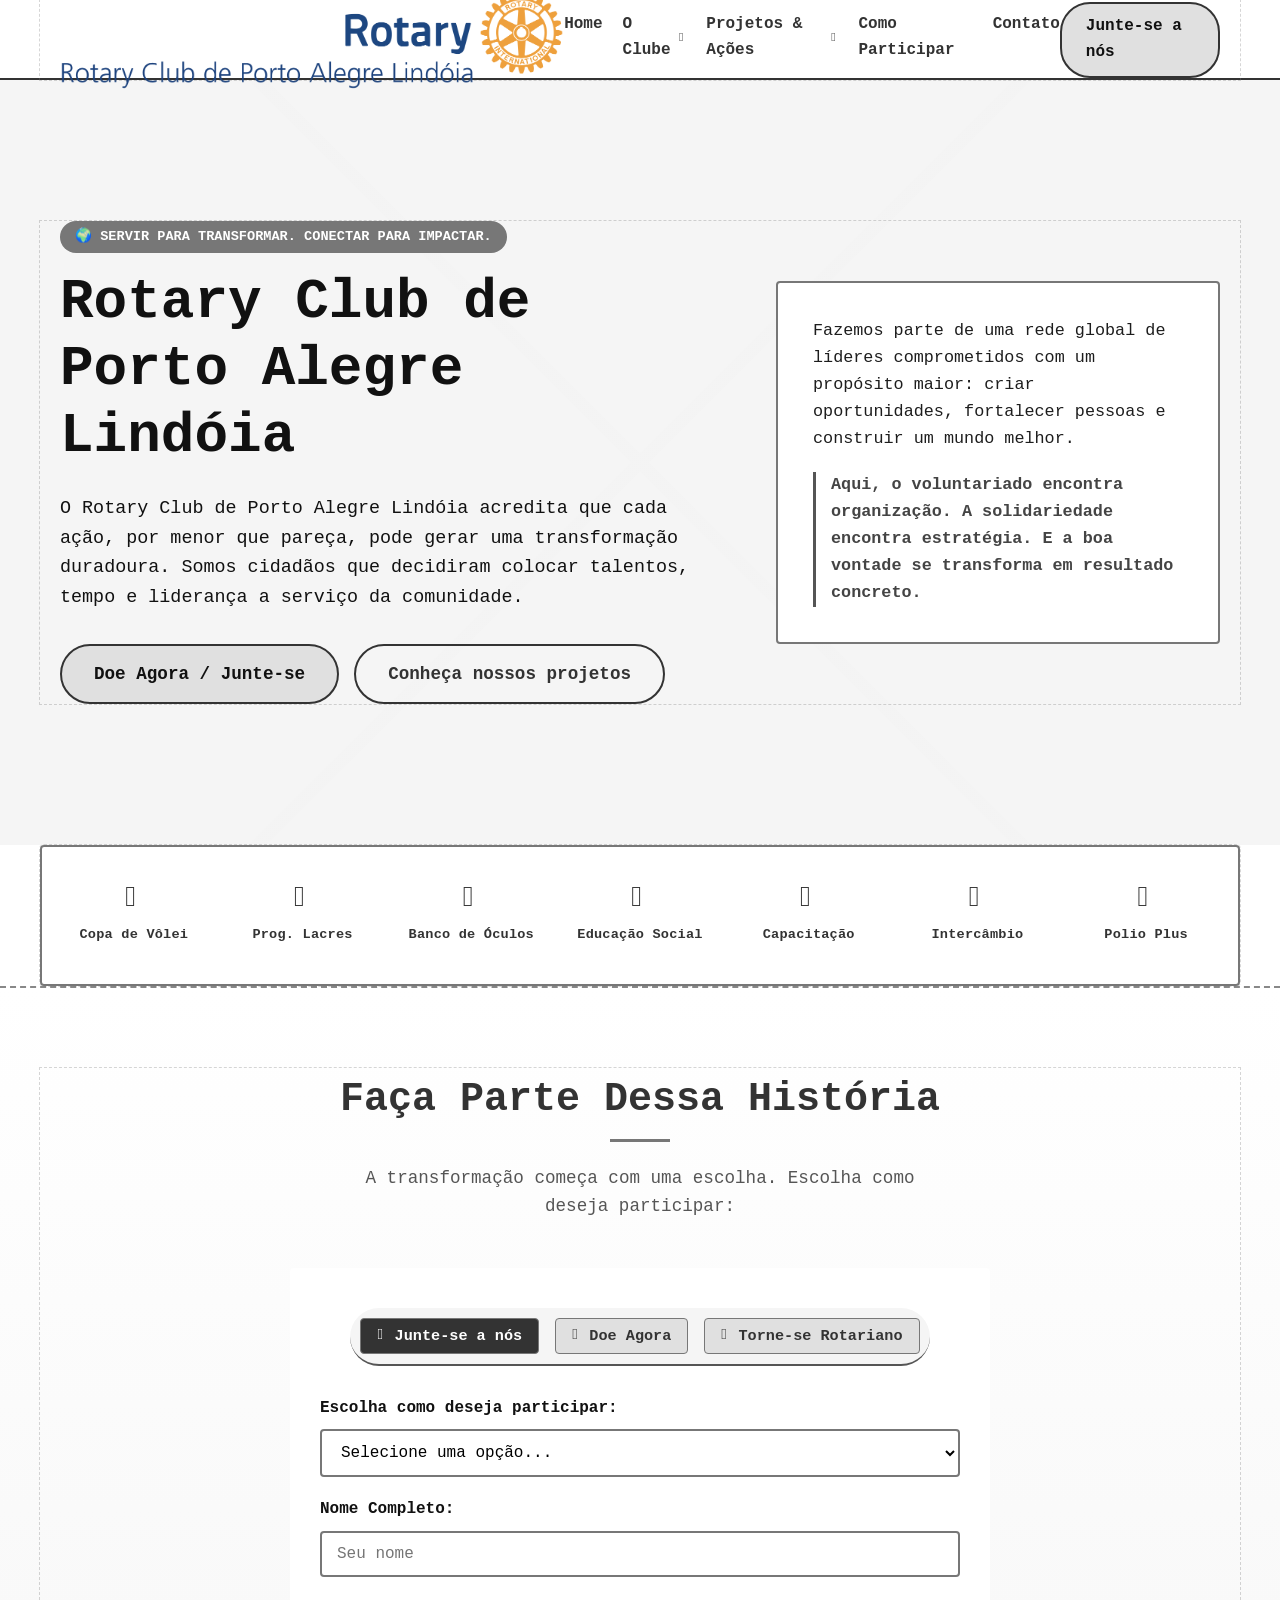
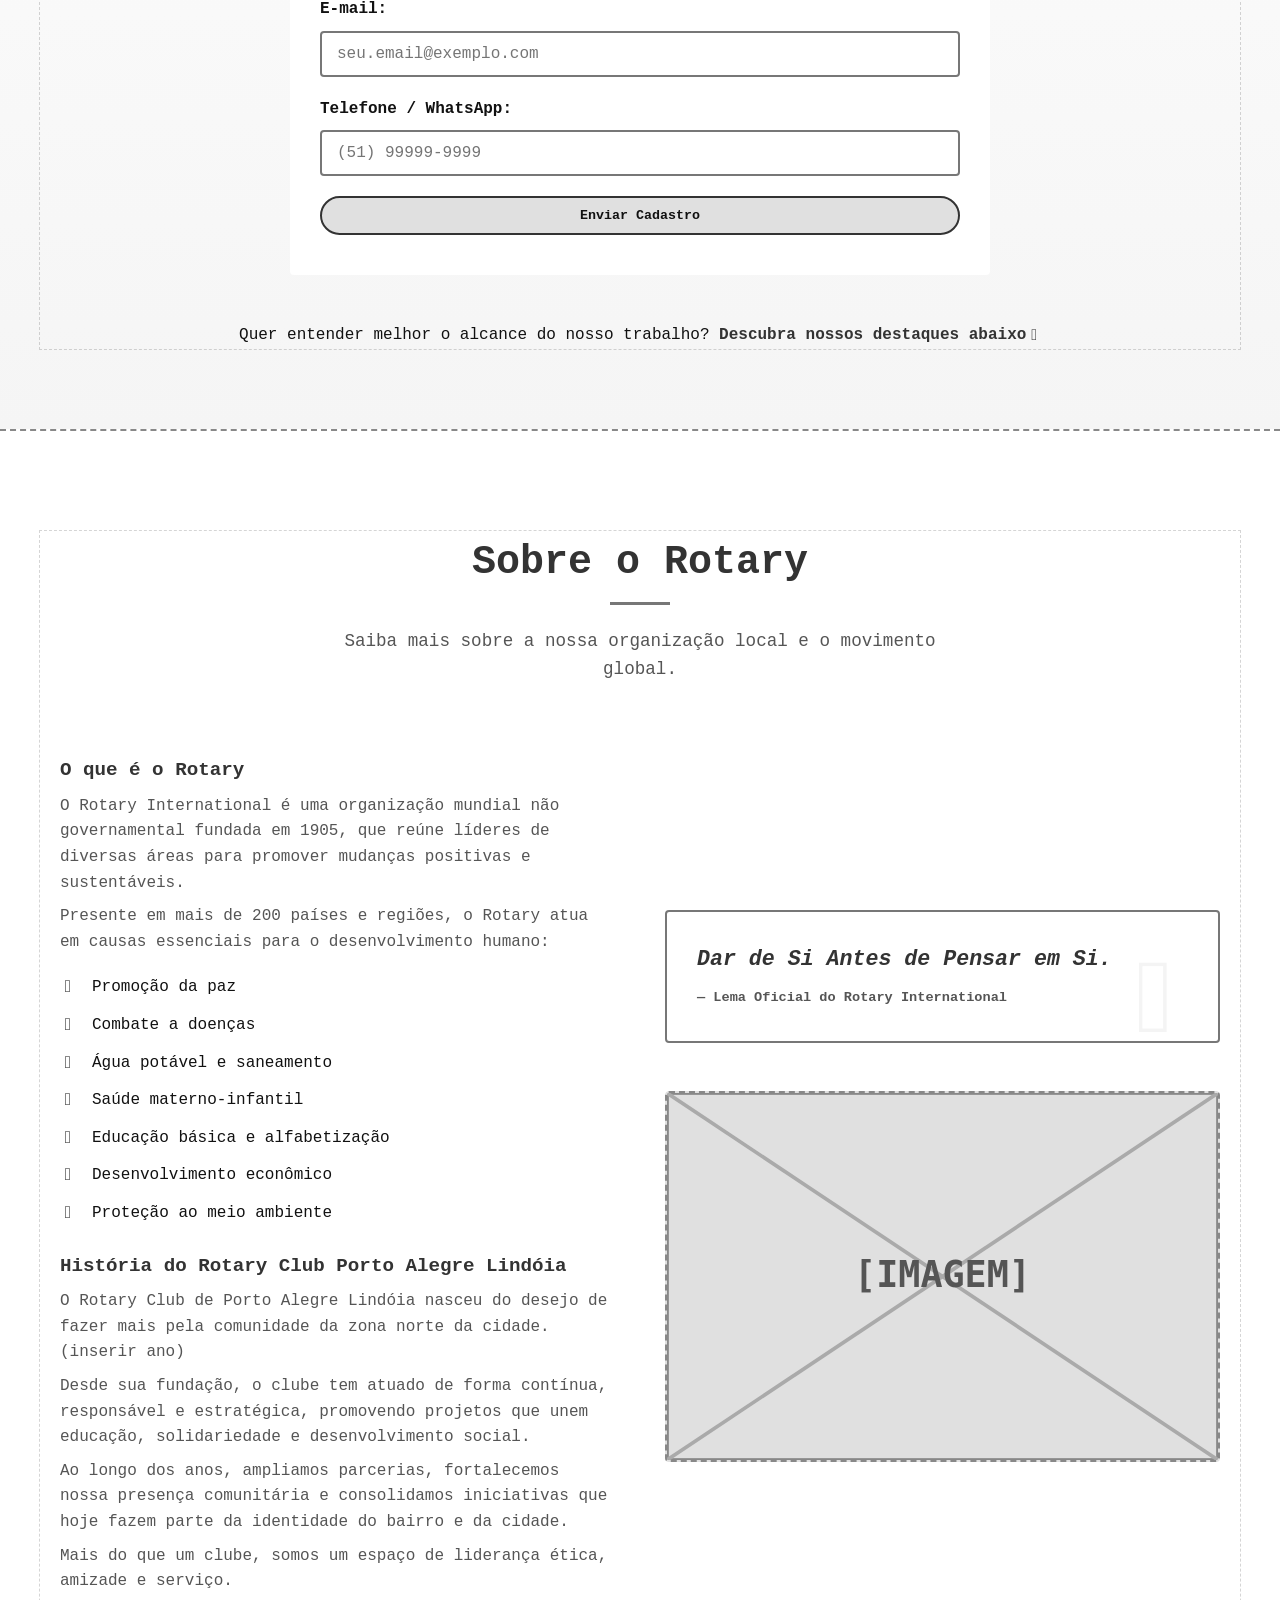
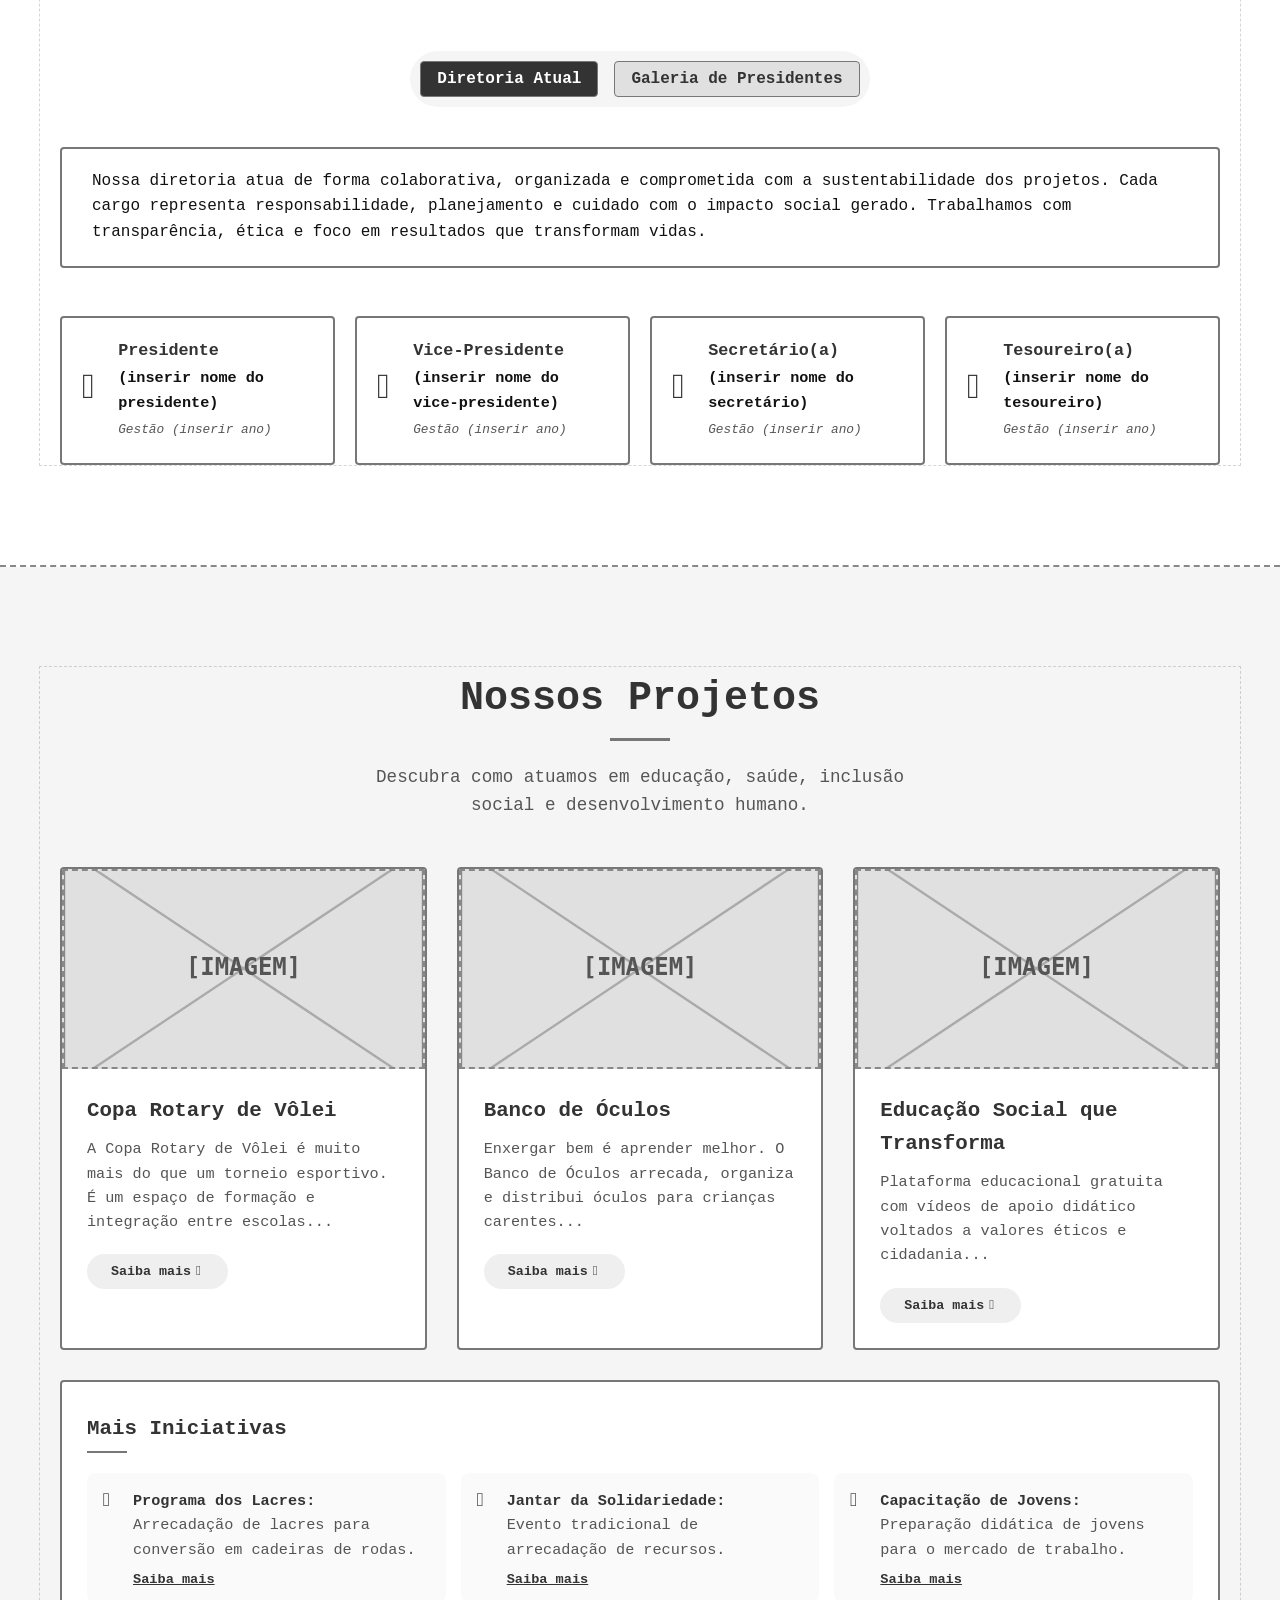
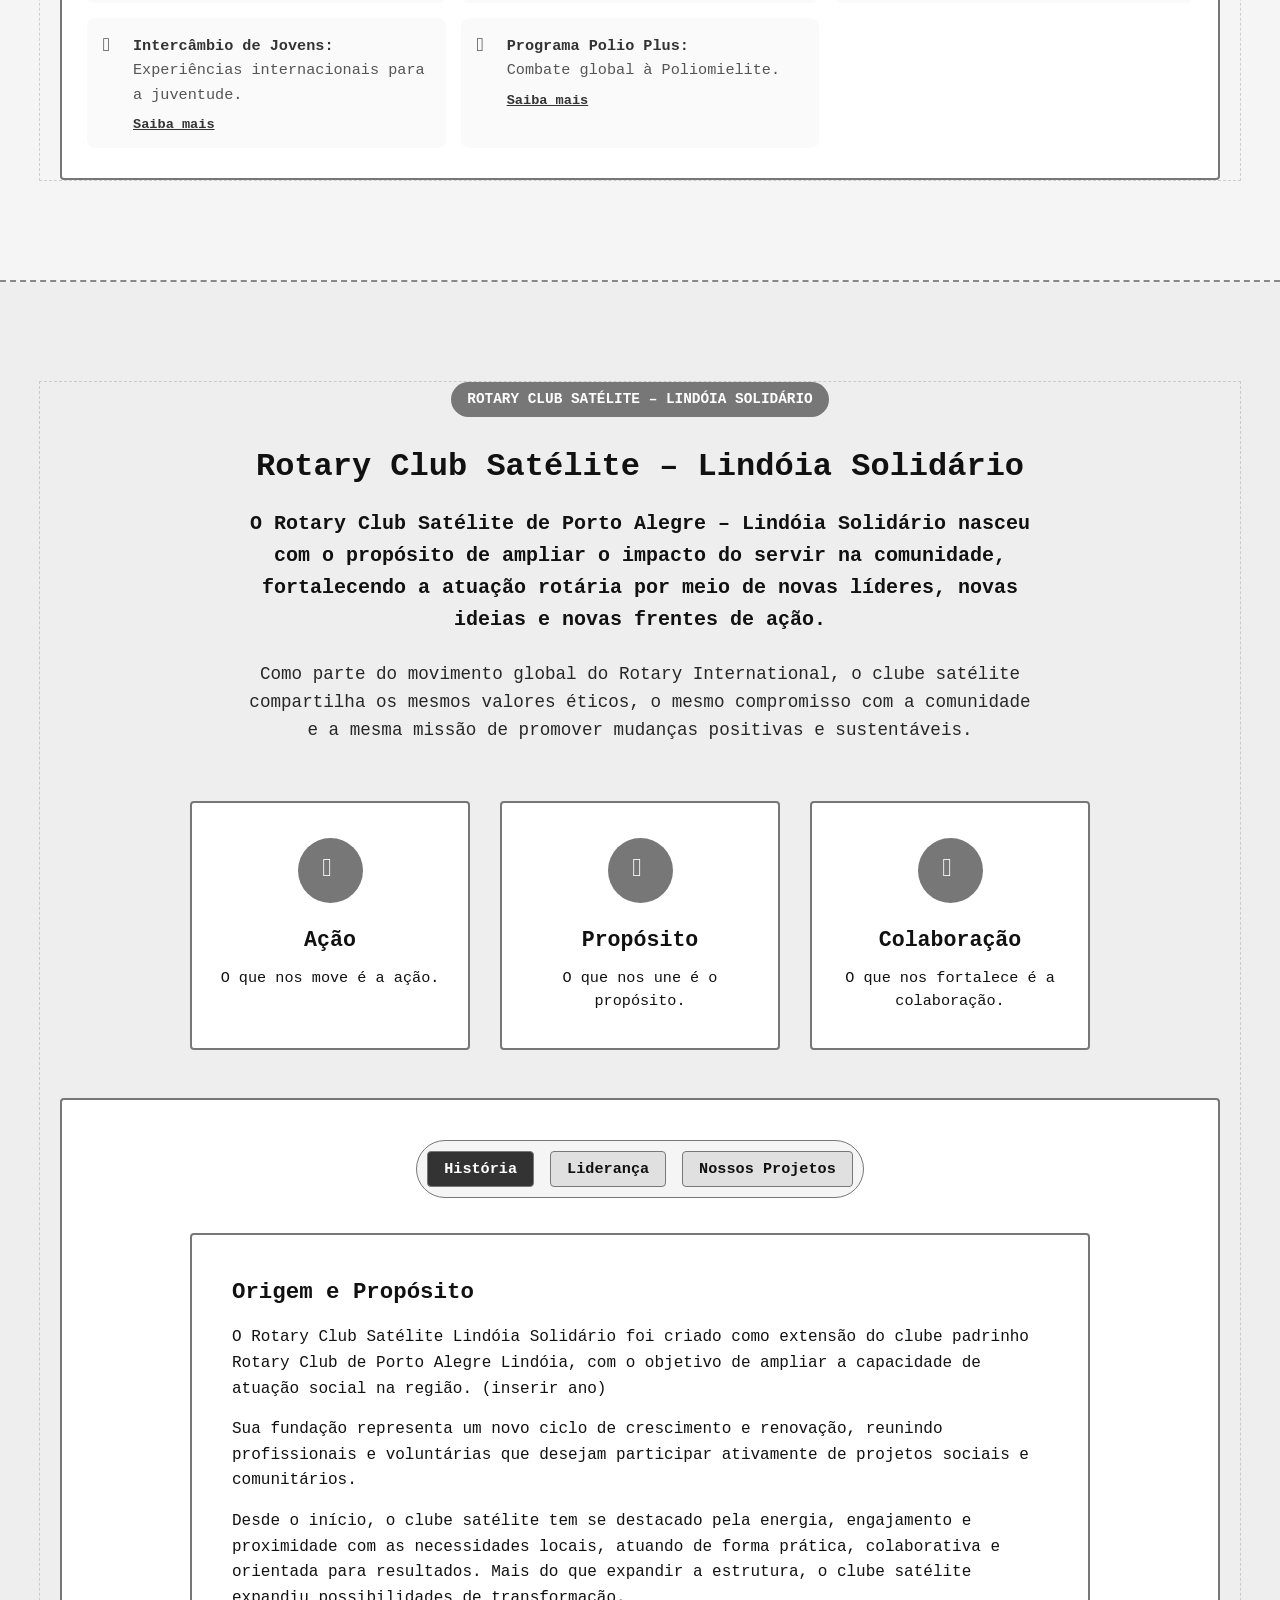
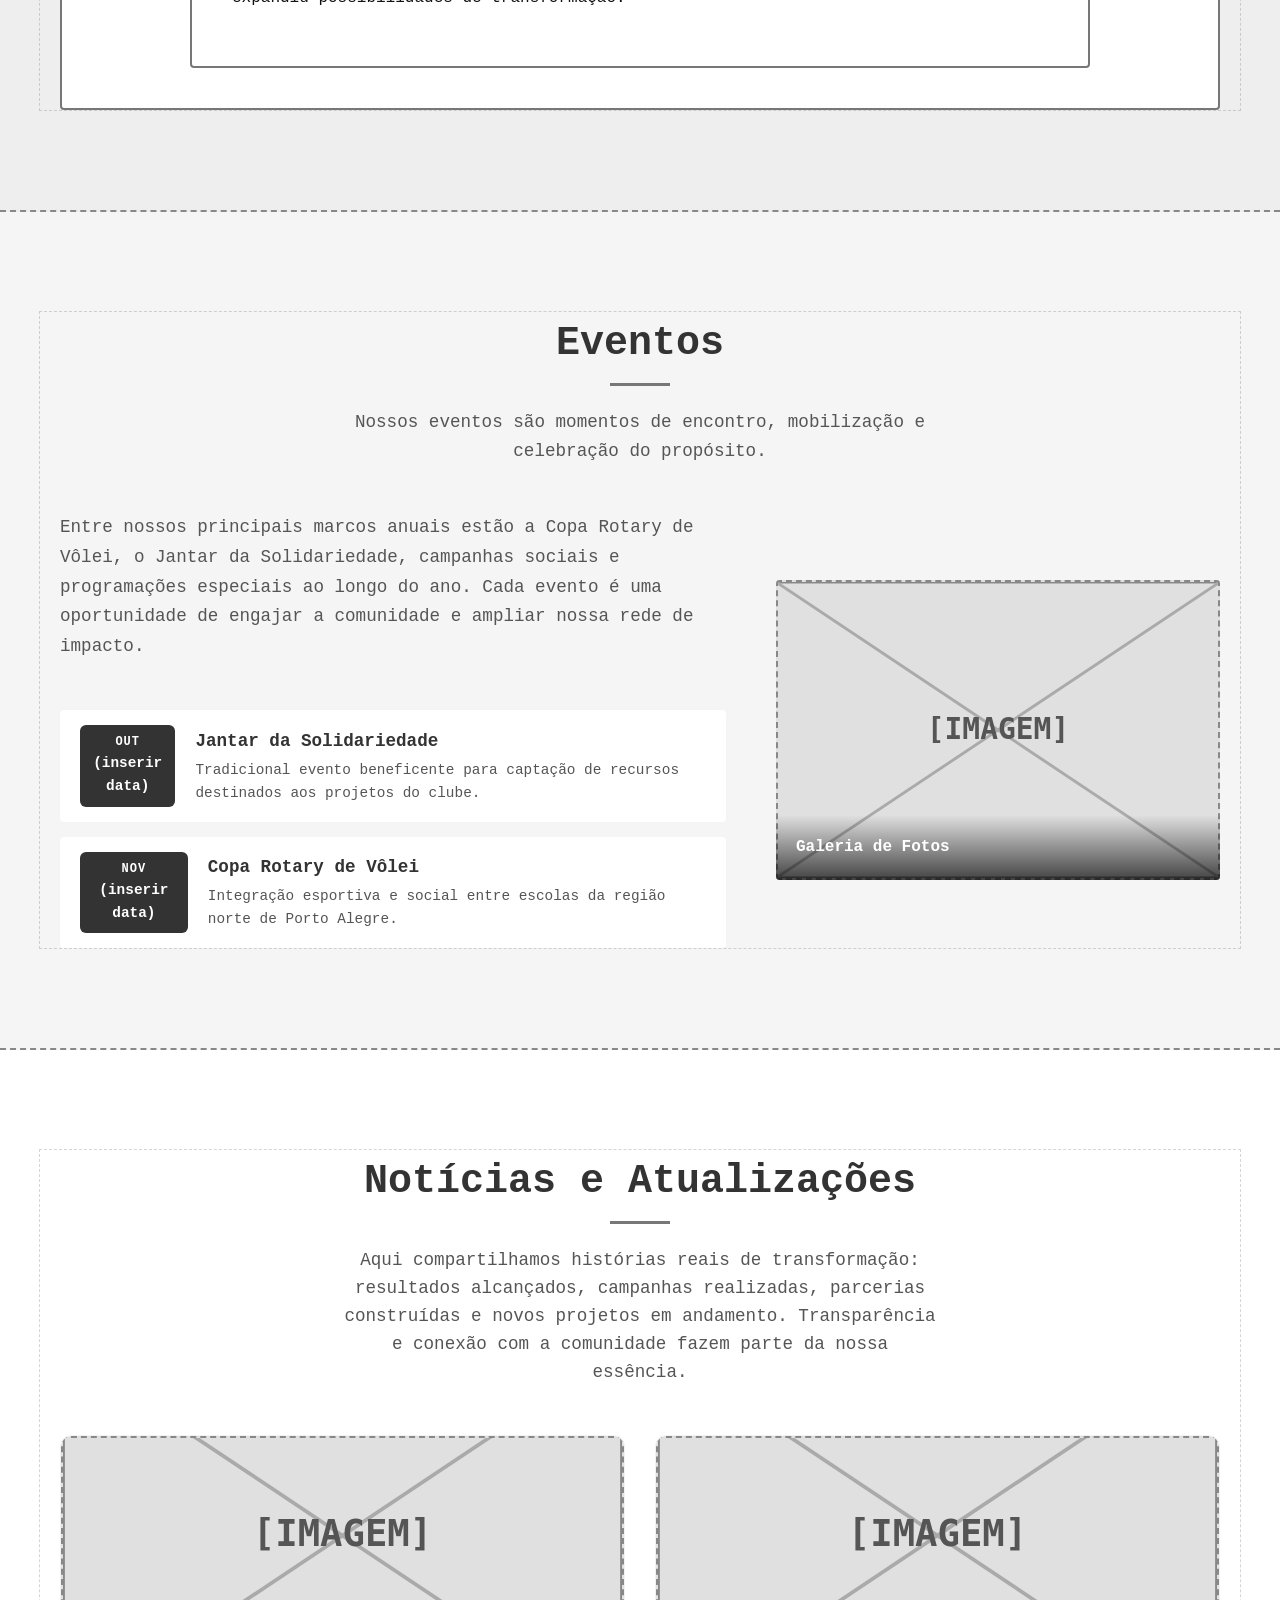
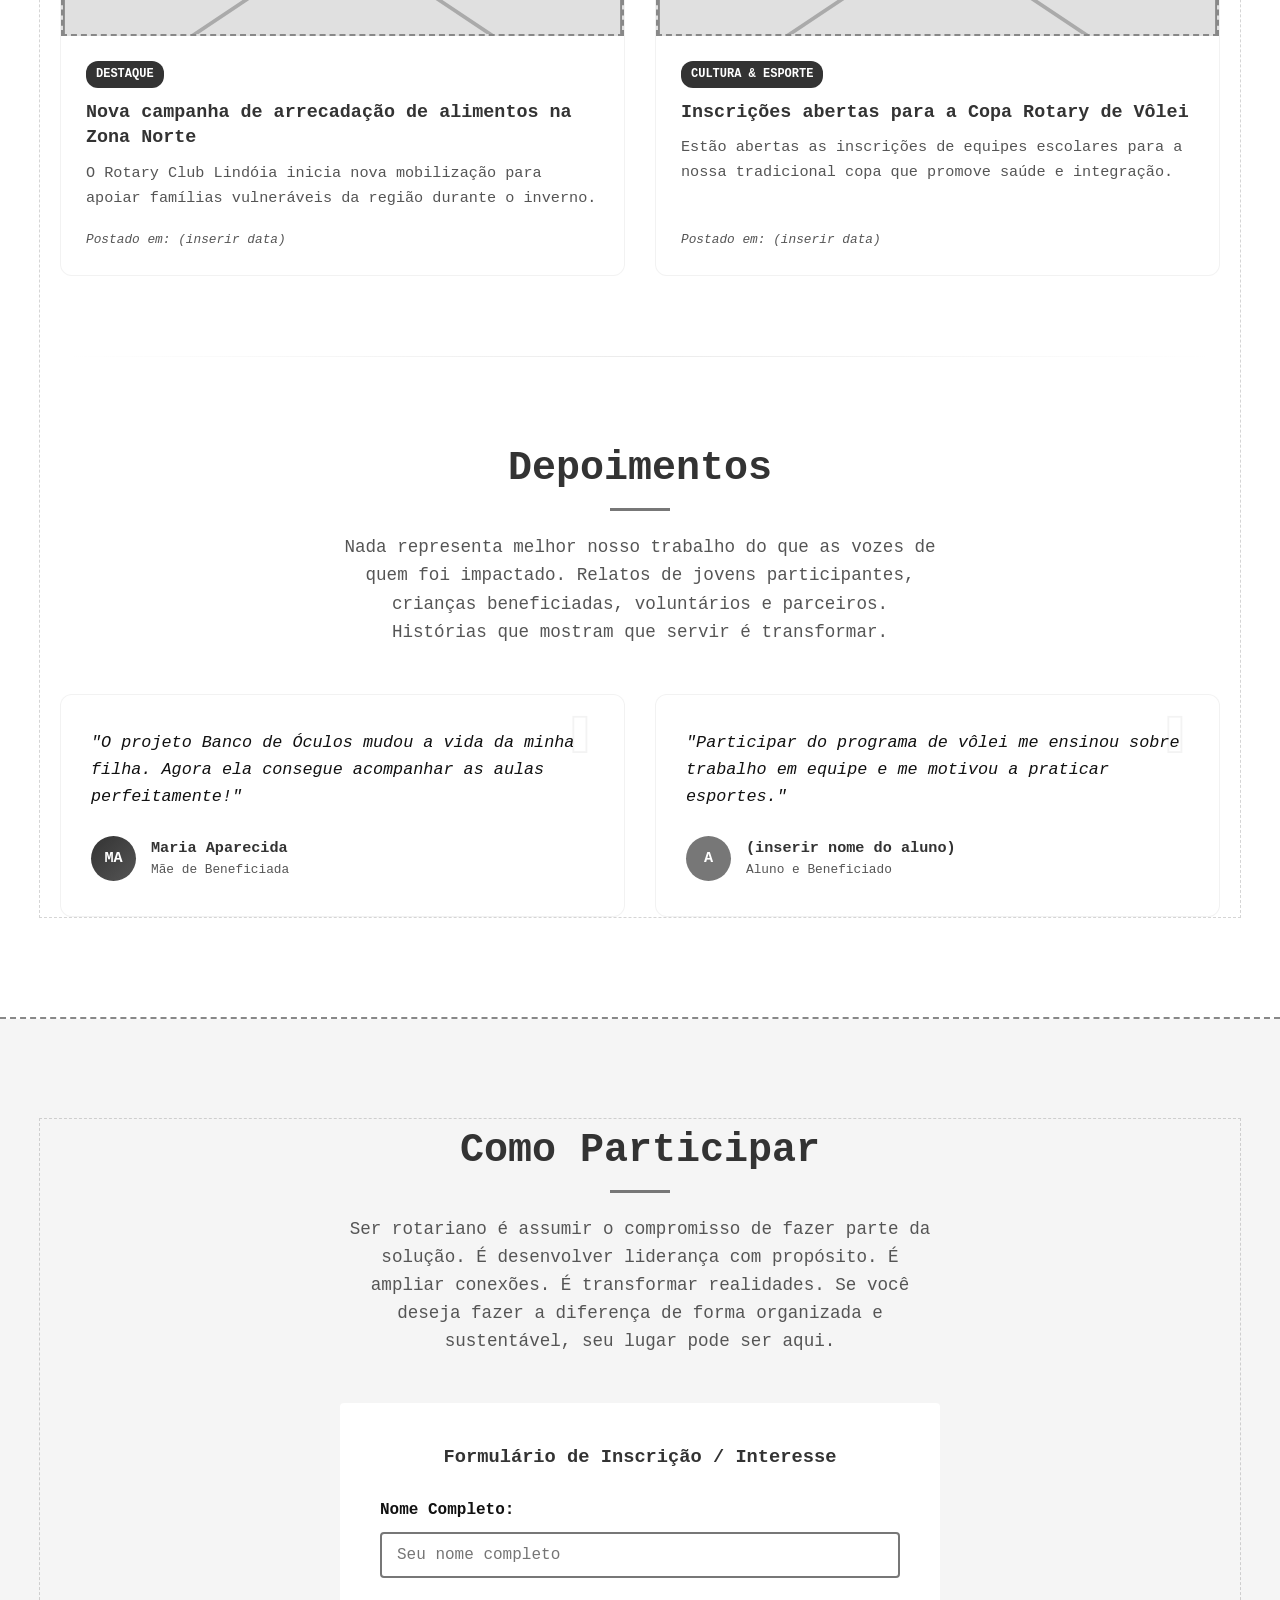
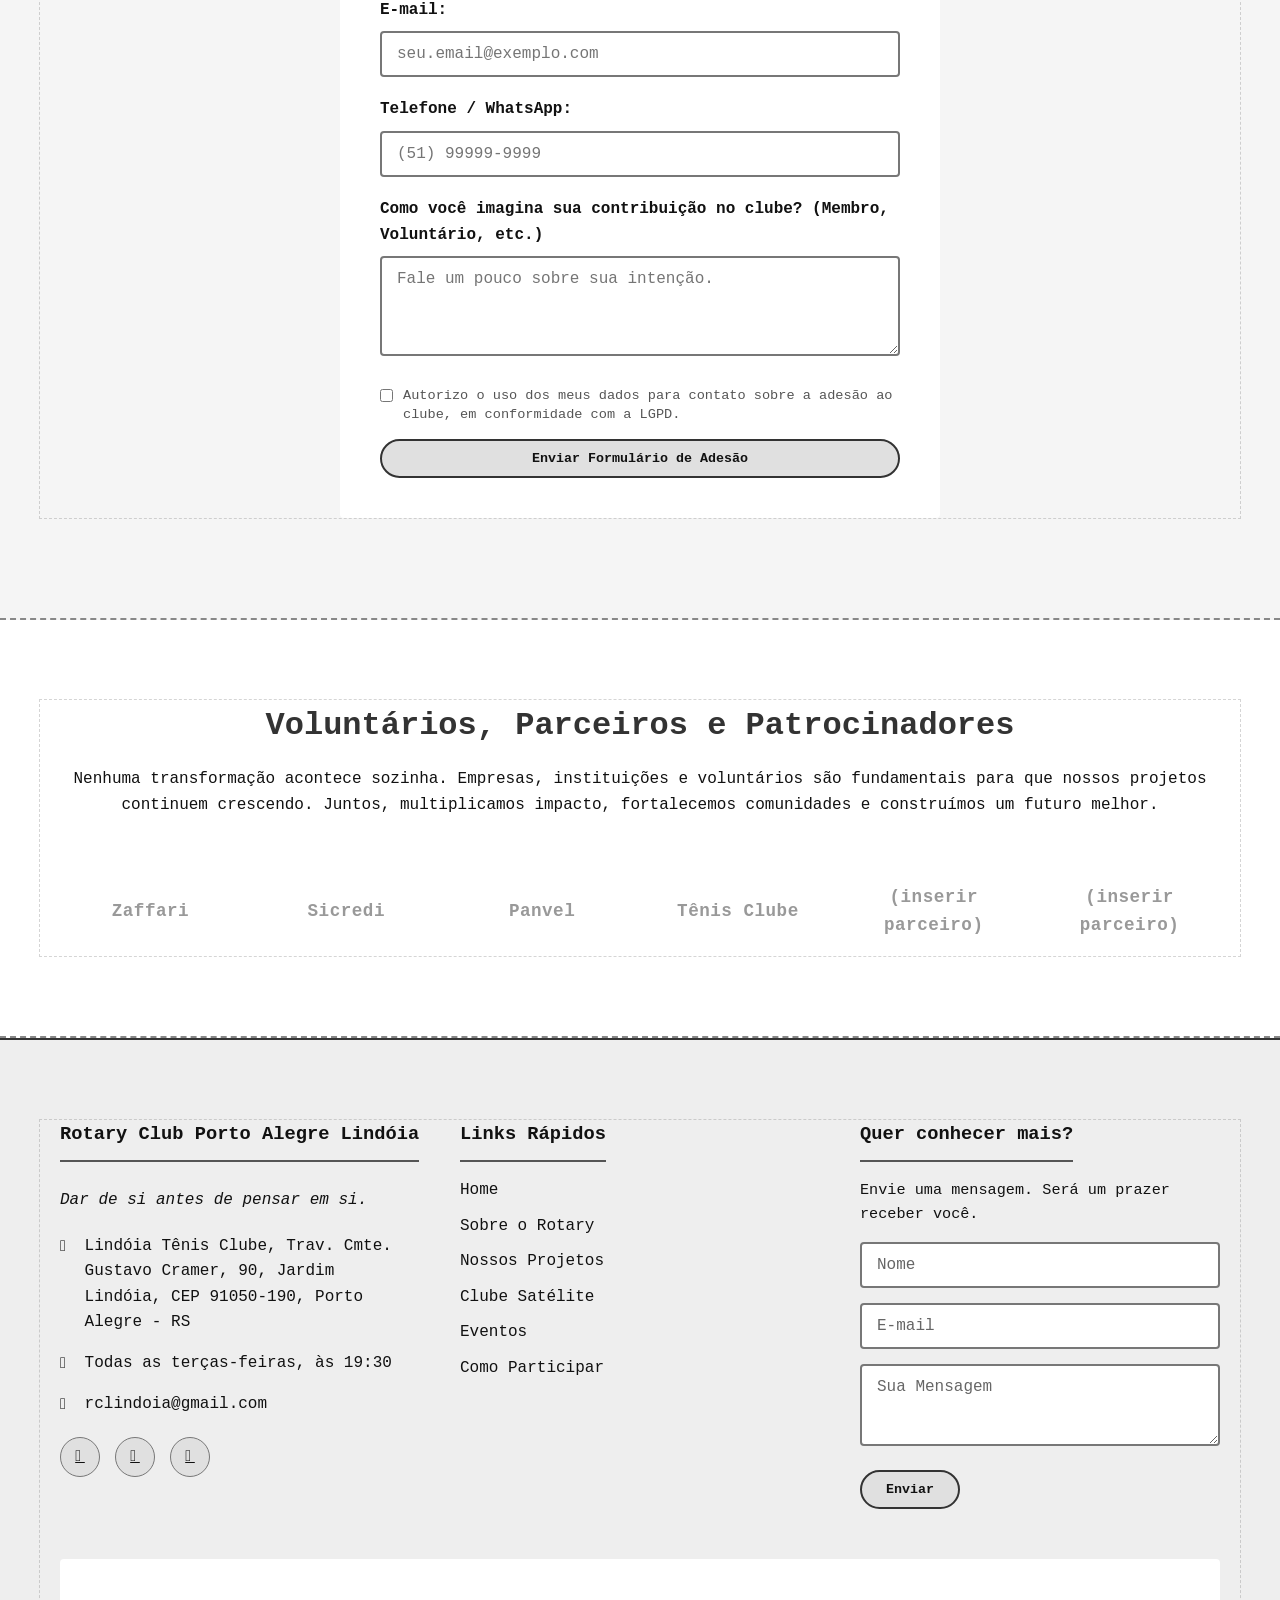
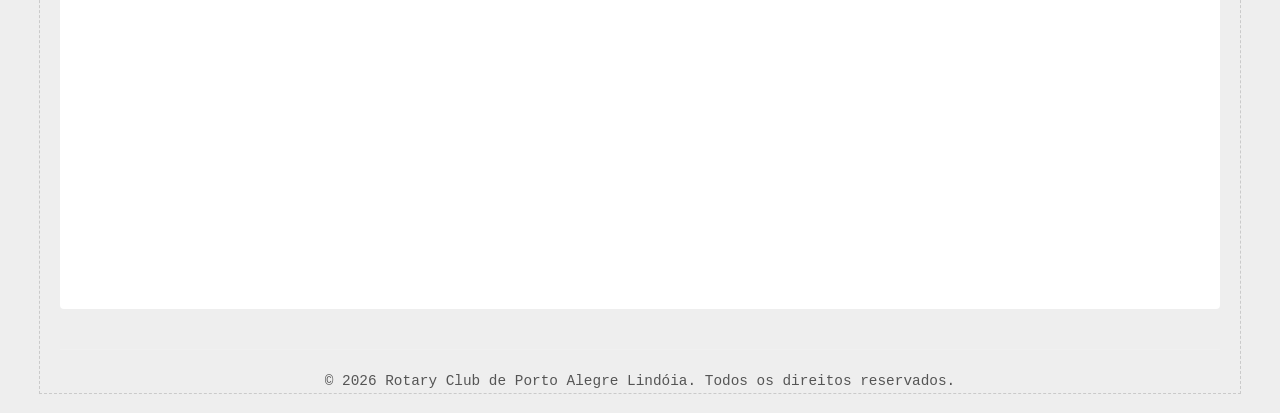
<file: wireframe.html>
<!DOCTYPE html>
<html lang="pt-BR">

<head>
    <meta charset="UTF-8">
    <meta name="viewport" content="width=device-width, initial-scale=1.0">
    <meta name="description"
        content="Site oficial do Rotary Club de Porto Alegre Lindóia. Conheça nossos projetos, história e saiba como se juntar a nós.">
    <title>Rotary Club de Porto Alegre Lindóia</title>
    <!-- Google Fonts -->
    <link rel="preconnect" href="https://fonts.googleapis.com">
    <link rel="preconnect" href="https://fonts.gstatic.com" crossorigin>
    <link href="https://fonts.googleapis.com/css2?family=Inter:wght@300;400;600;700&display=swap" rel="stylesheet">
    <!-- FontAwesome para Ícones -->
    <link rel="stylesheet" href="https://cdnjs.cloudflare.com/ajax/libs/font-awesome/6.4.0/css/all.min.css">
    <!-- Custom CSS -->
    <link rel="stylesheet" href="css/wireframe.css">
</head>

<body>

    <!-- Cabeçalho / Navegação -->
    <header id="header">
        <div class="container header-content">
            <div class="logo">
                <a href="#home">
                    <img src="assets/images/logmarca-rotary-lindoia.png" alt="Rotary Club de Porto Alegre Lindóia"
                        class="logo-img">
                </a>
            </div>
            <nav id="navbar">
                <ul class="nav-links">
                    <li><a href="#home">Home</a></li>
                    <li class="dropdown">
                        <a href="#sobre" class="dropdown-toggle">O Clube <i class="fas fa-chevron-down"></i></a>
                        <ul class="dropdown-menu">
                            <li><a href="#sobre">Sobre o Rotary</a></li>
                            <li><a href="#satelite">Clube Satélite</a></li>
                        </ul>
                    </li>
                    <li class="dropdown">
                        <a href="#projetos" class="dropdown-toggle">Projetos & Ações <i
                                class="fas fa-chevron-down"></i></a>
                        <ul class="dropdown-menu">
                            <li><a href="#projetos">Nossos Projetos</a></li>
                            <li><a href="#eventos">Eventos</a></li>
                        </ul>
                    </li>
                    <li><a href="#como-participar">Como Participar</a></li>
                    <li><a href="#contato">Contato</a></li>
                </ul>
            </nav>
            <div class="cta-header">
                <a href="#faca-parte" class="btn btn-primary">Junte-se a nós</a>
            </div>
            <div class="mobile-menu-toggle">
                <i class="fas fa-bars"></i>
            </div>
        </div>
    </header>

    <!-- HOME -->
    <section id="home" class="hero">
        <div class="hero-slider">
            <div class="slide active"
                style="background-image: linear-gradient(rgba(0,0,0,0.65), rgba(0,0,0,0.65)), url('assets/images/banner.png');">
                <div class="container slide-content">
                    <div class="hero-text-side">
                        <span class="tag">🌍 Servir para Transformar. Conectar para Impactar.</span>
                        <h1>Rotary Club de Porto Alegre Lindóia</h1>
                        <p>O Rotary Club de Porto Alegre Lindóia acredita que cada ação, por menor que pareça, pode
                            gerar
                            uma transformação duradoura. Somos cidadãos que decidiram colocar talentos, tempo e
                            liderança a
                            serviço da comunidade.</p>
                        <div class="hero-actions">
                            <a href="#faca-parte" class="btn btn-primary btn-large">Doe Agora / Junte-se</a>
                            <a href="#projetos" class="btn btn-outline btn-large">Conheça nossos projetos</a>
                        </div>
                    </div>
                    <div class="hero-card-side">
                        <div class="manifesto-card">
                            <p>Fazemos parte de uma rede global de líderes comprometidos com um propósito maior: criar
                                oportunidades, fortalecer pessoas e construir um mundo melhor.</p>
                            <p class="manifesto-highlight">Aqui, o voluntariado encontra organização. A solidariedade
                                encontra estratégia. E a boa vontade se transforma em resultado concreto.</p>
                        </div>
                    </div>
                </div>
            </div>
        </div>

        <!-- Destaques rápidos (Links para Projetos) -->
        <div class="quick-highlights container">
            <div class="highlight-item">
                <i class="fas fa-volleyball"></i>
                <span>Copa de Vôlei</span>
            </div>
            <div class="highlight-item">
                <i class="fas fa-ring"></i>
                <span>Prog. Lacres</span>
            </div>
            <div class="highlight-item">
                <i class="fas fa-glasses"></i>
                <span>Banco de Óculos</span>
            </div>
            <div class="highlight-item">
                <i class="fas fa-book-reader"></i>
                <span>Educação Social</span>
            </div>
            <div class="highlight-item">
                <i class="fas fa-briefcase"></i>
                <span>Capacitação</span>
            </div>
            <div class="highlight-item">
                <i class="fas fa-globe-americas"></i>
                <span>Intercâmbio</span>
            </div>
            <div class="highlight-item">
                <i class="fas fa-syringe"></i>
                <span>Polio Plus</span>
            </div>
        </div>
    </section>

    <!-- FORMULÁRIOS INTERATIVOS (Faça Parte Dessa História) -->
    <section id="faca-parte" class="join-us-section bg-light">
        <div class="container">
            <div class="section-title text-center">
                <h2>Faça Parte Dessa História</h2>
                <p>A transformação começa com uma escolha. Escolha como deseja participar:</p>
            </div>

            <div class="action-tabs-container box-shadow">
                <!-- Abas dos formulários -->
                <div class="action-tab-buttons">
                    <button class="action-tab-btn active" data-target="form-junte-se">
                        <i class="fas fa-hands-helping"></i> Junte-se a nós
                    </button>
                    <button class="action-tab-btn" data-target="form-doacao">
                        <i class="fas fa-donate"></i> Doe Agora
                    </button>
                    <button class="action-tab-btn" data-target="form-rotariano">
                        <i class="fas fa-user-tie"></i> Torne-se Rotariano
                    </button>
                </div>

                <!-- Formulário 1: Junte-se a nós -->
                <div class="action-tab-content active" id="form-junte-se">
                    <form class="dynamic-ajax-form">
                        <input type="hidden" name="form_type" value="junte_se">
                        <div class="form-group">
                            <label for="tipo-interesse">Escolha como deseja participar:</label>
                            <select id="tipo-interesse" name="tipo-interesse" required>
                                <option value="">Selecione uma opção...</option>
                                <option value="voluntario">Ser Voluntário</option>
                                <option value="parceiro">Ser Parceiro</option>
                                <option value="patrocinador">Ser Patrocinador</option>
                            </select>
                        </div>
                        <div class="form-group">
                            <label for="join-name">Nome Completo:</label>
                            <input type="text" id="join-name" name="nome" placeholder="Seu nome" required>
                        </div>
                        <div class="form-group">
                            <label for="join-email">E-mail:</label>
                            <input type="email" id="join-email" name="email" placeholder="seu.email@exemplo.com"
                                required>
                        </div>
                        <div class="form-group">
                            <label for="join-phone">Telefone / WhatsApp:</label>
                            <input type="tel" id="join-phone" name="telefone" placeholder="(51) 99999-9999" required>
                        </div>
                        <div class="form-group val-empresa-group" style="display: none;">
                            <label for="join-company">Nome da Empresa:</label>
                            <input type="text" id="join-company" name="empresa" placeholder="Empresa (Opcional)">
                        </div>
                        <button type="submit" class="btn btn-primary btn-block">Enviar Cadastro</button>
                    </form>
                </div>

                <!-- Formulário 2: Doe Agora -->
                <div class="action-tab-content" id="form-doacao">
                    <p class="tab-intro-text">Sua contribuição fortalece projetos que impactam vidas reais. Escolha onde
                        doar:</p>
                    <form class="dynamic-ajax-form">
                        <input type="hidden" name="form_type" value="doe_agora">
                        <div class="form-group">
                            <label for="projeto-doacao">Projeto destino da doação:</label>
                            <select id="projeto-doacao" name="projeto-doacao" required>
                                <option value="">Selecione um projeto...</option>
                                <option value="lacres">Programa de Lacres</option>
                                <option value="oculos">Banco de Óculos</option>
                                <option value="valores">Valores Monetários</option>
                                <option value="outros">Outras Doações</option>
                            </select>
                        </div>
                        <div class="form-group">
                            <label for="donation-name">Nome Completo / Empresa:</label>
                            <input type="text" id="donation-name" name="nome" placeholder="Seu nome" required>
                        </div>
                        <div class="form-group">
                            <label for="donation-email">E-mail:</label>
                            <input type="email" id="donation-email" name="email" placeholder="seu.email@exemplo.com"
                                required>
                        </div>
                        <div class="form-group">
                            <label for="donation-phone">Telefone / WhatsApp:</label>
                            <input type="tel" id="donation-phone" name="telefone" placeholder="(51) 99999-9999"
                                required>
                        </div>
                        <div class="form-group">
                            <label for="donation-msg">Detalhes da Doação (ex: quantidade de lacres, valor,
                                etc.):</label>
                            <textarea id="donation-msg" name="mensagem"
                                placeholder="Descreva brevemente o que deseja doar ou como prefere fazer a transferência."
                                rows="3" required></textarea>
                        </div>
                        <button type="submit" class="btn btn-primary btn-block">Confirmar Interesse em Doar</button>
                    </form>
                </div>

                <!-- Formulário 3: Torne-se Rotariano -->
                <div class="action-tab-content" id="form-rotariano">
                    <p class="tab-intro-text">👉 Torne-se Rotariano e transforme vidas com propósito. Junte-se a líderes
                        comprometidos com o voluntariado ético.</p>
                    <form class="dynamic-ajax-form">
                        <input type="hidden" name="form_type" value="ser_rotariano">
                        <div class="form-group">
                            <label for="rotary-name">Nome Completo:</label>
                            <input type="text" id="rotary-name" name="nome" placeholder="Seu nome" required>
                        </div>
                        <div class="form-group">
                            <label for="rotary-email">E-mail:</label>
                            <input type="email" id="rotary-email" name="email" placeholder="seu.email@exemplo.com"
                                required>
                        </div>
                        <div class="form-group">
                            <label for="rotary-phone">Telefone / WhatsApp:</label>
                            <input type="tel" id="rotary-phone" name="telefone" placeholder="(51) 99999-9999" required>
                        </div>
                        <div class="form-group">
                            <label for="rotary-occupation">Profissão / Área de Atuação:</label>
                            <input type="text" id="rotary-occupation" name="profissao"
                                placeholder="Ex: Professor, Empresário, Engenheiro..." required>
                        </div>
                        <div class="form-group">
                            <label for="rotary-msg">Por que você deseja se tornar um Rotariano?</label>
                            <textarea id="rotary-msg" name="mensagem"
                                placeholder="Conte-nos um pouco sobre suas motivações." rows="3" required></textarea>
                        </div>
                        <button type="submit" class="btn btn-primary btn-block">Enviar Candidatura de Membro</button>
                    </form>
                </div>
            </div>

            <!-- Link de encaminhamento rápido -->
            <div class="highlights-nav-link text-center mt-5">
                <p>Quer entender melhor o alcance do nosso trabalho? <a href="#projetos" class="btn-text">Descubra
                        nossos destaques abaixo <i class="fas fa-arrow-down"></i></a></p>
            </div>
        </div>
    </section>

    <!-- SOBRE O ROTARY CLUB -->
    <section id="sobre" class="about-section">
        <div class="container">
            <div class="section-title text-center">
                <h2>Sobre o Rotary</h2>
                <p>Saiba mais sobre a nossa organização local e o movimento global.</p>
            </div>

            <div class="about-grid">
                <div class="about-text">
                    <h3>O que é o Rotary</h3>
                    <p>O Rotary International é uma organização mundial não governamental fundada em 1905, que reúne
                        líderes de diversas áreas para promover mudanças positivas e sustentáveis.</p>
                    <p>Presente em mais de 200 países e regiões, o Rotary atua em causas essenciais para o
                        desenvolvimento humano:</p>
                    <ul class="causes-list">
                        <li><i class="fas fa-peace"></i> Promoção da paz</li>
                        <li><i class="fas fa-hand-holding-medical"></i> Combate a doenças</li>
                        <li><i class="fas fa-tint"></i> Água potável e saneamento</li>
                        <li><i class="fas fa-baby"></i> Saúde materno-infantil</li>
                        <li><i class="fas fa-graduation-cap"></i> Educação básica e alfabetização</li>
                        <li><i class="fas fa-chart-line"></i> Desenvolvimento econômico</li>
                        <li><i class="fas fa-leaf"></i> Proteção ao meio ambiente</li>
                    </ul>

                    <h3 class="mt-5">História do Rotary Club Porto Alegre Lindóia</h3>
                    <p>O Rotary Club de Porto Alegre Lindóia nasceu do desejo de fazer mais pela comunidade da zona
                        norte da cidade. (inserir ano)</p>
                    <p>Desde sua fundação, o clube tem atuado de forma contínua, responsável e estratégica, promovendo
                        projetos que unem educação, solidariedade e desenvolvimento social.</p>
                    <p>Ao longo dos anos, ampliamos parcerias, fortalecemos nossa presença comunitária e consolidamos
                        iniciativas que hoje fazem parte da identidade do bairro e da cidade.</p>
                    <p>Mais do que um clube, somos um espaço de liderança ética, amizade e serviço.</p>
                </div>
                <div class="about-image">

                    <div class="lema-box box-shadow mt-5">
                        <i class="fas fa-quote-left lema-icon"></i>
                        <p class="lema-text">Dar de Si Antes de Pensar em Si.</p>
                        <span>— Lema Oficial do Rotary International</span>
                    </div>

                    <div class="about-image-container box-shadow mt-5">
                        <img src="assets/images/marco_rotario.png" alt="Marco Rotário de Porto Alegre Lindóia"
                            class="rounded-image">
                    </div>
                </div>
            </div>

            <!-- Tabs: Galeria de Presidentes e Diretoria Atual -->
            <div class="about-tabs mt-5">
                <div class="tab-buttons">
                    <button class="tab-btn active" data-target="diretoria">Diretoria Atual</button>
                    <button class="tab-btn" data-target="presidentes">Galeria de Presidentes</button>
                </div>

                <div class="tab-content active" id="diretoria">
                    <div class="tab-intro-card box-shadow">
                        <p>Nossa diretoria atua de forma colaborativa, organizada e comprometida com a sustentabilidade
                            dos projetos. Cada cargo representa responsabilidade, planejamento e cuidado com o impacto
                            social gerado. Trabalhamos com transparência, ética e foco em resultados que transformam
                            vidas.</p>
                    </div>
                    <div class="directors-grid mt-5">
                        <div class="director-card box-shadow">
                            <div class="director-avatar">
                                <i class="fas fa-user-tie"></i>
                            </div>
                            <div class="director-info">
                                <h4>Presidente</h4>
                                <p class="director-name">(inserir nome do presidente)</p>
                                <span class="director-period">Gestão (inserir ano)</span>
                            </div>
                        </div>
                        <div class="director-card box-shadow">
                            <div class="director-avatar">
                                <i class="fas fa-user-friends"></i>
                            </div>
                            <div class="director-info">
                                <h4>Vice-Presidente</h4>
                                <p class="director-name">(inserir nome do vice-presidente)</p>
                                <span class="director-period">Gestão (inserir ano)</span>
                            </div>
                        </div>
                        <div class="director-card box-shadow">
                            <div class="director-avatar">
                                <i class="fas fa-pen-nib"></i>
                            </div>
                            <div class="director-info">
                                <h4>Secretário(a)</h4>
                                <p class="director-name">(inserir nome do secretário)</p>
                                <span class="director-period">Gestão (inserir ano)</span>
                            </div>
                        </div>
                        <div class="director-card box-shadow">
                            <div class="director-avatar">
                                <i class="fas fa-coins"></i>
                            </div>
                            <div class="director-info">
                                <h4>Tesoureiro(a)</h4>
                                <p class="director-name">(inserir nome do tesoureiro)</p>
                                <span class="director-period">Gestão (inserir ano)</span>
                            </div>
                        </div>
                    </div>
                </div>

                <div class="tab-content" id="presidentes">
                    <div class="tab-intro-card box-shadow">
                        <p>Cada presidente que conduziu o clube deixou sua marca na construção dessa história. A linha
                            do tempo da nossa liderança representa ciclos de dedicação, crescimento e compromisso com a
                            comunidade. Cada gestão ampliou projetos, fortaleceu parcerias e reafirmou nosso propósito
                            de servir.</p>
                    </div>
                    <div class="timeline mt-5">
                        <div class="timeline-item">
                            <div class="timeline-dot"></div>
                            <div class="timeline-content">
                                <span class="timeline-year">Gestão (inserir ano)</span>
                                <h4>(inserir nome do ex-presidente)</h4>
                                <p class="timeline-meta">Foco de Ação: (inserir realizações / texto opcional)</p>
                            </div>
                        </div>
                        <div class="timeline-item">
                            <div class="timeline-dot"></div>
                            <div class="timeline-content">
                                <span class="timeline-year">Gestão (inserir ano)</span>
                                <h4>(inserir nome do ex-presidente)</h4>
                                <p class="timeline-meta">Foco de Ação: (inserir realizações / texto opcional)</p>
                            </div>
                        </div>
                        <div class="timeline-item">
                            <div class="timeline-dot"></div>
                            <div class="timeline-content">
                                <span class="timeline-year">Gestão (inserir ano)</span>
                                <h4>(inserir nome do ex-presidente)</h4>
                                <p class="timeline-meta">Foco de Ação: (inserir realizações / texto opcional)</p>
                            </div>
                        </div>
                    </div>
                </div>
            </div>
        </div>
    </section>

    <!-- NOSSOS PROJETOS -->
    <section id="projetos" class="projects-section bg-light">
        <div class="container">
            <div class="section-title text-center">
                <h2>Nossos Projetos</h2>
                <p>Descubra como atuamos em educação, saúde, inclusão social e desenvolvimento humano.</p>
            </div>

            <!-- Grid com layout otimizado e visual (3 cards com imagens + 1 lista interativa) -->
            <div class="projects-grid">
                <!-- Projeto 1: Copa de Vôlei -->
                <div class="project-card box-shadow">
                    <div class="project-img-wrapper">
                        <img src="assets/images/volei.png" alt="Copa Rotary de Vôlei">
                    </div>
                    <div class="project-content">
                        <h3>Copa Rotary de Vôlei</h3>
                        <p>A Copa Rotary de Vôlei é muito mais do que um torneio esportivo. É um espaço de formação e
                            integração entre escolas...</p>
                        <button class="btn btn-text open-modal" data-modal="modal-volei">Saiba mais <i
                                class="fas fa-arrow-right"></i></button>
                    </div>
                </div>

                <!-- Projeto 2: Banco de Óculos -->
                <div class="project-card box-shadow">
                    <div class="project-img-wrapper">
                        <img src="assets/images/oculos.png" alt="Banco de Óculos">
                    </div>
                    <div class="project-content">
                        <h3>Banco de Óculos</h3>
                        <p>Enxergar bem é aprender melhor. O Banco de Óculos arrecada, organiza e distribui óculos para
                            crianças carentes...</p>
                        <button class="btn btn-text open-modal" data-modal="modal-oculos">Saiba mais <i
                                class="fas fa-arrow-right"></i></button>
                    </div>
                </div>

                <!-- Projeto 3: Educação Social -->
                <div class="project-card box-shadow">
                    <div class="project-img-wrapper">
                        <img src="assets/images/educacao.png" alt="Educação Social que Transforma">
                    </div>
                    <div class="project-content">
                        <h3>Educação Social que Transforma</h3>
                        <p>Plataforma educacional gratuita com vídeos de apoio didático voltados a valores éticos e
                            cidadania...</p>
                        <button class="btn btn-text open-modal" data-modal="modal-educacao">Saiba mais <i
                                class="fas fa-arrow-right"></i></button>
                    </div>
                </div>

                <!-- Projeto 4 (List Card): Mais Iniciativas -->
                <div class="project-list-card box-shadow">
                    <h3>Mais Iniciativas</h3>
                    <ul class="clean-list">
                        <li>
                            <i class="fas fa-recycle text-primary"></i>
                            <strong>Programa dos Lacres:</strong> Arrecadação de lacres para conversão em cadeiras de
                            rodas.
                            <button class="btn-link-inline open-modal" data-modal="modal-lacres">Saiba mais</button>
                        </li>
                        <li>
                            <i class="fas fa-utensils text-primary"></i>
                            <strong>Jantar da Solidariedade:</strong> Evento tradicional de arrecadação de recursos.
                            <button class="btn-link-inline open-modal" data-modal="modal-jantar">Saiba mais</button>
                        </li>
                        <li>
                            <i class="fas fa-user-graduate text-primary"></i>
                            <strong>Capacitação de Jovens:</strong> Preparação didática de jovens para o mercado de
                            trabalho.
                            <button class="btn-link-inline open-modal" data-modal="modal-capacitacao">Saiba
                                mais</button>
                        </li>
                        <li>
                            <i class="fas fa-globe-americas text-primary"></i>
                            <strong>Intercâmbio de Jovens:</strong> Experiências internacionais para a juventude.
                            <button class="btn-link-inline open-modal" data-modal="modal-intercambio">Saiba
                                mais</button>
                        </li>
                        <li>
                            <i class="fas fa-shield-virus text-primary"></i>
                            <strong>Programa Polio Plus:</strong> Combate global à Poliomielite.
                            <button class="btn-link-inline open-modal" data-modal="modal-polio">Saiba mais</button>
                        </li>
                    </ul>
                </div>
            </div>
        </div>
    </section>

    <!-- NATIVOS HTML5 MODALS DE PROJETOS -->

    <!-- Modal 1: Copa de Vôlei -->
    <dialog class="project-modal" id="modal-volei">
        <div class="modal-box">
            <button class="close-modal-btn"><i class="fas fa-times"></i></button>
            <div class="modal-header">
                <h2>Copa Rotary de Vôlei</h2>
            </div>
            <div class="modal-body">
                <p class="modal-highlight-p">A Copa Rotary de Vôlei é muito mais do que um torneio esportivo. (inserir
                    ano)</p>
                <p>É um espaço de formação. É integração entre escolas. É incentivo à disciplina, ao respeito e ao
                    trabalho em equipe.</p>
                <p>Ao longo das edições, jovens atletas encontram no esporte uma ferramenta de crescimento pessoal e
                    coletivo.</p>
                <p>O impacto vai além da quadra: fortalece autoestima, cria vínculos e estimula sonhos.</p>
                <div class="modal-image-container mt-5">
                    <img src="assets/images/volei.png" alt="Copa Rotary de Vôlei" class="modal-img">
                </div>
            </div>
        </div>
    </dialog>

    <!-- Modal 2: Programa dos Lacres -->
    <dialog class="project-modal" id="modal-lacres">
        <div class="modal-box">
            <button class="close-modal-btn"><i class="fas fa-times"></i></button>
            <div class="modal-header">
                <h2>Programa dos Lacres</h2>
            </div>
            <div class="modal-body">
                <p class="modal-highlight-p">Um gesto simples pode mudar uma vida.</p>
                <p>Desde 2012, o Programa dos Lacres mobiliza a comunidade para arrecadar lacres de alumínio, que são
                    convertidos em cadeiras de rodas para pessoas que precisam.</p>
                <p>Cada lacre representa solidariedade. Cada cadeira entregue representa dignidade. É a prova de que
                    pequenas ações, quando somadas, geram grandes resultados.</p>
                <div class="quantities-alert mt-5">
                    <i class="fas fa-chart-bar"></i>
                    <span><strong>Métricas do Projeto:</strong> (inserir quantitativos)</span>
                </div>
                <div class="modal-image-container mt-5">
                    <img src="assets/images/acoes_comunitarias.png" alt="Programa dos Lacres" class="modal-img">
                </div>
            </div>
        </div>
    </dialog>

    <!-- Modal 3: Banco de Óculos -->
    <dialog class="project-modal" id="modal-oculos">
        <div class="modal-box">
            <button class="close-modal-btn"><i class="fas fa-times"></i></button>
            <div class="modal-header">
                <h2>Banco de Óculos</h2>
            </div>
            <div class="modal-body">
                <p class="modal-highlight-p">Enxergar bem é aprender melhor. (inserir ano)</p>
                <p>O Banco de Óculos arrecada, organiza e distribui óculos gratuitamente para crianças que enfrentam
                    dificuldades visuais.</p>
                <p>Ao devolver a nitidez da visão, devolvemos também oportunidades: melhor desempenho escolar, mais
                    confiança e mais inclusão.</p>
                <div class="quantities-alert mt-5">
                    <i class="fas fa-eye"></i>
                    <span><strong>Métricas de Atendimento:</strong> (inserir quantitativos)</span>
                </div>
                <div class="modal-image-container mt-5">
                    <img src="assets/images/oculos.png" alt="Banco de Óculos" class="modal-img">
                </div>
            </div>
        </div>
    </dialog>

    <!-- Modal 4: Jantar da Solidariedade -->
    <dialog class="project-modal" id="modal-jantar">
        <div class="modal-box">
            <button class="close-modal-btn"><i class="fas fa-times"></i></button>
            <div class="modal-header">
                <h2>Jantar da Solidariedade</h2>
            </div>
            <div class="modal-body">
                <p class="modal-highlight-p">O Jantar da Solidariedade é um dos momentos mais especiais do nosso
                    calendário. (inserir ano)</p>
                <p>Mais do que um evento social, é um encontro de propósito.</p>
                <p>Os recursos arrecadados fortalecem nossos projetos e garantem continuidade às ações sociais que
                    realizamos ao longo do ano.</p>
                <p>É a celebração da união em torno de uma causa maior.</p>
                <div class="modal-image-container mt-5">
                    <img src="assets/images/campanhas_solidarias.png" alt="Jantar da Solidariedade" class="modal-img">
                </div>
            </div>
        </div>
    </dialog>

    <!-- Modal 5: Capacitação de Jovens -->
    <dialog class="project-modal" id="modal-capacitacao">
        <div class="modal-box">
            <button class="close-modal-btn"><i class="fas fa-times"></i></button>
            <div class="modal-header">
                <h2>Capacitação de Jovens para o Mercado de Trabalho</h2>
            </div>
            <div class="modal-body">
                <p class="modal-highlight-p">Investir na juventude é investir no futuro. (inserir ano)</p>
                <p>O programa de capacitação desenvolvido junto a escolas prepara jovens para os desafios do mercado de
                    trabalho e da vida adulta.</p>
                <p>Trabalhamos competências fundamentais como:</p>
                <ul class="modal-list">
                    <li><i class="fas fa-check"></i> Conhecimento de recursos técnicos</li>
                    <li><i class="fas fa-check"></i> Responsabilidade</li>
                    <li><i class="fas fa-check"></i> Comunicação</li>
                    <li><i class="fas fa-check"></i> Ética</li>
                    <li><i class="fas fa-check"></i> Postura profissional</li>
                    <li><i class="fas fa-check"></i> Projeto de vida</li>
                </ul>
                <p class="mt-5">Mais do que qualificação técnica, promovemos formação humana.</p>
                <div class="modal-image-container mt-5">
                    <img src="assets/images/educacao.png" alt="Capacitação de Jovens" class="modal-img">
                </div>
            </div>
        </div>
    </dialog>

    <!-- Modal 6: Educação Social -->
    <dialog class="project-modal" id="modal-educacao">
        <div class="modal-box">
            <button class="close-modal-btn"><i class="fas fa-times"></i></button>
            <div class="modal-header">
                <h2>Educação Social que Transforma</h2>
            </div>
            <div class="modal-body">
                <p class="modal-highlight-p">O projeto Educação Social que Transforma nasceu com uma pergunta simples:
                    Como podemos contribuir para a formação cidadã desde a infância?</p>
                <p>A resposta foi a criação de uma plataforma educacional gratuita, com vídeos acessíveis e didáticos
                    voltados a crianças e alunos do Ensino Fundamental.</p>
                <p>Os conteúdos abordam:</p>
                <ul class="modal-list">
                    <li><i class="fas fa-star"></i> Valores</li>
                    <li><i class="fas fa-star"></i> Convivência</li>
                    <li><i class="fas fa-star"></i> Responsabilidade social</li>
                    <li><i class="fas fa-star"></i> Ética</li>
                    <li><i class="fas fa-star"></i> Atitudes positivas</li>
                </ul>
                <p class="mt-5">O projeto é inclusivo, acessível e replicável, permitindo que escolas públicas e
                    privadas utilizem o material como apoio pedagógico. Acreditamos que educar é transformar realidades.
                </p>

                <div class="text-center mt-5">
                    <a href="#" class="btn btn-primary">Acessar Plataforma Educacional</a>
                </div>
            </div>
        </div>
    </dialog>

    <!-- Modal 7: Intercâmbio -->
    <dialog class="project-modal" id="modal-intercambio">
        <div class="modal-box">
            <button class="close-modal-btn"><i class="fas fa-times"></i></button>
            <div class="modal-header">
                <h2>Intercâmbio de Jovens</h2>
            </div>
            <div class="modal-body">
                <p class="modal-highlight-p">O intercâmbio de jovens é uma experiência que transforma trajetórias.</p>
                <p>Ao viver em outro país, o jovem amplia horizontes, desenvolve liderança e constrói pontes culturais.
                </p>
                <p>O programa fortalece:</p>
                <ul class="modal-list">
                    <li><i class="fas fa-compass"></i> Autonomia</li>
                    <li><i class="fas fa-compass"></i> Responsabilidade</li>
                    <li><i class="fas fa-compass"></i> Empatia</li>
                    <li><i class="fas fa-compass"></i> Visão global</li>
                </ul>
                <p class="mt-5">É uma vivência que impacta não apenas o estudante, mas também as famílias e comunidades
                    envolvidas.</p>
                <div class="modal-image-container mt-5">
                    <img src="assets/images/banner.png" alt="Intercâmbio de Jovens" class="modal-img">
                </div>
            </div>
        </div>
    </dialog>

    <!-- Modal 8: Polio Plus -->
    <dialog class="project-modal" id="modal-polio">
        <div class="modal-box">
            <button class="close-modal-btn"><i class="fas fa-times"></i></button>
            <div class="modal-header">
                <h2>Programa Polio Plus</h2>
            </div>
            <div class="modal-body">
                <p class="modal-highlight-p">O Rotary lidera uma das maiores iniciativas humanitárias da história: a
                    erradicação da poliomielite.</p>
                <p>Por meio do Programa Polio Plus e da campanha global End Polio Now, o Rotary International já
                    contribuiu para reduzir em mais de 99% os casos da doença no mundo.</p>
                <p>Cada campanha de conscientização reforça nosso compromisso com a saúde global. Enquanto houver uma
                    child em risco, continuaremos mobilizados.</p>
                <div class="modal-image-container mt-5">
                    <img src="assets/images/acoes_comunitarias.png" alt="Programa Polio Plus" class="modal-img">
                </div>
            </div>
        </div>
    </dialog>


    <!-- CLUBE SATÉLITE -->
    <section id="satelite" class="satellite-section">
        <div class="container">
            <div class="satellite-content text-center">
                <span class="tag-satelite">Rotary Club Satélite – Lindóia Solidário</span>
                <h2>Rotary Club Satélite – Lindóia Solidário</h2>
                <div class="satelite-intro-wrapper">
                    <p class="lead">O Rotary Club Satélite de Porto Alegre – Lindóia Solidário nasceu com o propósito de
                        ampliar o impacto do servir na comunidade, fortalecendo a atuação rotária por meio de novas
                        líderes, novas ideias e novas frentes de ação.</p>
                    <p class="satelite-intro-text">Como parte do movimento global do Rotary International, o clube
                        satélite compartilha os mesmos valores éticos, o mesmo compromisso com a comunidade e a mesma
                        missão de promover mudanças positivas e sustentáveis.</p>
                </div>

                <div class="satelite-motto-grid mt-5">
                    <div class="motto-card box-shadow">
                        <div class="motto-icon-wrapper">
                            <i class="fas fa-rocket"></i>
                        </div>
                        <h3>Ação</h3>
                        <p>O que nos move é a ação.</p>
                    </div>
                    <div class="motto-card box-shadow">
                        <div class="motto-icon-wrapper">
                            <i class="fas fa-bullseye"></i>
                        </div>
                        <h3>Propósito</h3>
                        <p>O que nos une é o propósito.</p>
                    </div>
                    <div class="motto-card box-shadow">
                        <div class="motto-icon-wrapper">
                            <i class="fas fa-hands-helping"></i>
                        </div>
                        <h3>Colaboração</h3>
                        <p>O que nos fortalece é a colaboração.</p>
                    </div>
                </div>
            </div>

            <!-- Abas internas para detalhamento do Satélite -->
            <div class="satellite-tabs-container mt-5">
                <div class="satelite-tab-buttons">
                    <button class="sat-tab-btn active" data-target="sat-historia">História</button>
                    <button class="sat-tab-btn" data-target="sat-lideranca">Liderança</button>
                    <button class="sat-tab-btn" data-target="sat-projetos">Nossos Projetos</button>
                </div>

                <!-- Aba Satélite 1: História -->
                <div class="sat-tab-content active" id="sat-historia">
                    <div class="sat-info-card">
                        <h3>Origem e Propósito</h3>
                        <p>O Rotary Club Satélite Lindóia Solidário foi criado como extensão do clube padrinho Rotary
                            Club de Porto Alegre Lindóia, com o objetivo de ampliar a capacidade de atuação social na
                            região. (inserir ano)</p>
                        <p>Sua fundação representa um novo ciclo de crescimento e renovação, reunindo profissionais e
                            voluntárias que desejam participar ativamente de projetos sociais e comunitários.</p>
                        <p>Desde o início, o clube satélite tem se destacado pela energia, engajamento e proximidade com
                            as necessidades locais, atuando de forma prática, colaborativa e orientada para resultados.
                            Mais do que expandir a estrutura, o clube satélite expandiu possibilidades de transformação.
                        </p>
                    </div>
                </div>

                <!-- Aba Satélite 2: Liderança -->
                <div class="sat-tab-content" id="sat-lideranca">
                    <div class="sat-info-card">
                        <h3>Galeria de Presidentes</h3>
                        <p>A trajetória do clube satélite é construída por lideranças comprometidas com o serviço e a
                            responsabilidade social. Cada presidente representa um período de dedicação, organização e
                            fortalecimento das ações comunitárias.</p>

                        <div class="sat-timeline mt-4">
                            <div class="sat-timeline-item">
                                <div class="sat-timeline-dot"></div>
                                <div class="sat-timeline-content">
                                    <span class="sat-timeline-year">Gestão (inserir ano)</span>
                                    <h4>(inserir nome da ex-presidente)</h4>
                                </div>
                            </div>
                            <div class="sat-timeline-item">
                                <div class="sat-timeline-dot"></div>
                                <div class="sat-timeline-content">
                                    <span class="sat-timeline-year">Gestão (inserir ano)</span>
                                    <h4>(inserir nome da ex-presidente)</h4>
                                </div>
                            </div>
                        </div>

                        <h3 class="mt-5">Diretoria Atual</h3>
                        <p>A diretoria atual do Rotary Club Satélite Lindóia Solidário é composta por voluntárias
                            comprometidas com a organização, a transparência e a efetividade das ações.</p>

                        <div class="sat-directors-grid mt-4">
                            <div class="sat-director-card box-shadow">
                                <div class="sat-director-avatar"><i class="fas fa-user-tie"></i></div>
                                <div class="sat-director-info">
                                    <h4>Presidente</h4>
                                    <p class="sat-director-name">(inserir nome da presidente)</p>
                                    <span class="sat-director-period">Gestão (inserir ano)</span>
                                </div>
                            </div>
                            <div class="sat-director-card box-shadow">
                                <div class="sat-director-avatar"><i class="fas fa-user-friends"></i></div>
                                <div class="sat-director-info">
                                    <h4>Vice-Presidente</h4>
                                    <p class="sat-director-name">(inserir nome da vice-presidente)</p>
                                    <span class="sat-director-period">Gestão (inserir ano)</span>
                                </div>
                            </div>
                        </div>
                    </div>
                </div>

                <!-- Aba Satélite 3: Projetos -->
                <div class="sat-tab-content" id="sat-projetos">
                    <div class="sat-projects-grid">
                        <!-- Projeto 1 Satélite -->
                        <div class="sat-project-box">
                            <img src="assets/images/acoes_comunitarias.png" alt="Ações Comunitárias"
                                class="sat-project-img">
                            <div class="sat-project-content">
                                <h4>🤝 Ações Comunitárias</h4>
                                <p>Realização de campanhas e atividades que promovem apoio direto a famílias, escolas e
                                    instituições da região. Essas ações incluem mobilização de doações, organização de
                                    mutirões e participação activa em iniciativas sociais.</p>
                            </div>
                        </div>

                        <!-- Projeto 2 Satélite -->
                        <div class="sat-project-box">
                            <img src="assets/images/campanhas_solidarias.png" alt="Campanhas Solidárias"
                                class="sat-project-img">
                            <div class="sat-project-content">
                                <h4>❤️ Campanhas Solidárias</h4>
                                <p>Campanhas sazonais e permanentes voltadas à arrecadação de alimentos, roupas, itens
                                    de higiene e materiais escolares. Cada campanha representa a união de voluntários,
                                    parceiros e comunidade em torno de um objetivo comum: gerar dignidade e cuidado.</p>
                            </div>
                        </div>

                        <!-- Projeto 3 Satélite -->
                        <div class="sat-project-box">
                            <img src="assets/images/apoio_instituicoes.png" alt="Apoio a Instituições Locais"
                                class="sat-project-img">
                            <div class="sat-project-content">
                                <h4>🏫 Apoio a Instituições Locais</h4>
                                <p>O clube satélite mantém relacionamento contínuo com instituições beneficentes e
                                    educacionais, oferecendo suporte por meio de doações direcionadas, parcerias
                                    estratégicas e apoio estrutural a projetos sociais. Acreditamos que fortalecer
                                    instituições locais é fortalecer toda a comunidade.</p>
                            </div>
                        </div>
                    </div>
                </div>
            </div>
        </div>
    </section>

    <!-- EVENTOS -->
    <section id="eventos" class="events-section bg-light">
        <div class="container">
            <div class="section-title text-center">
                <h2>Eventos</h2>
                <p>Nossos eventos são momentos de encontro, mobilização e celebração do propósito.</p>
            </div>

            <div class="events-content-grid">
                <div class="events-info">
                    <p class="lead-text">Entre nossos principais marcos anuais estão a Copa Rotary de Vôlei, o Jantar da
                        Solidariedade, campanhas sociais e programações especiais ao longo do ano. Cada evento é uma
                        oportunidade de engajar a comunidade e ampliar nossa rede de impacto.</p>

                    <div class="events-agenda mt-5">
                        <div class="agenda-item box-shadow">
                            <div class="agenda-date">
                                <span class="agenda-month">Out</span>
                                <span class="agenda-day">(inserir data)</span>
                            </div>
                            <div class="agenda-details">
                                <h4>Jantar da Solidariedade</h4>
                                <p>Tradicional evento beneficente para captação de recursos destinados aos projetos do
                                    clube.</p>
                            </div>
                        </div>
                        <div class="agenda-item box-shadow">
                            <div class="agenda-date">
                                <span class="agenda-month">Nov</span>
                                <span class="agenda-day">(inserir data)</span>
                            </div>
                            <div class="agenda-details">
                                <h4>Copa Rotary de Vôlei</h4>
                                <p>Integração esportiva e social entre escolas da região norte de Porto Alegre.</p>
                            </div>
                        </div>
                    </div>
                </div>

                <div class="events-gallery">
                    <div class="events-gallery-wrapper box-shadow">
                        <img src="assets/images/volei.png" alt="Eventos Rotary" class="events-gallery-img">
                        <div class="gallery-overlay">
                            <span>Galeria de Fotos</span>
                        </div>
                    </div>
                </div>
            </div>
        </div>
    </section>

    <!-- NOTÍCIAS E DEPOIMENTOS -->
    <section id="noticias-depoimentos" class="news-testimonials-section">
        <div class="container">
            <!-- Notícias -->
            <div class="news-section-wrapper">
                <div class="section-title text-center">
                    <h2>Notícias e Atualizações</h2>
                    <p>Aqui compartilhamos histórias reais de transformação: resultados alcançados, campanhas
                        realizadas, parcerias construídas e novos projetos em andamento. Transparência e conexão com a
                        comunidade fazem parte da nossa essência.</p>
                </div>

                <div class="news-grid mt-5">
                    <div class="news-card box-shadow">
                        <div class="news-card-img-wrapper">
                            <img src="assets/images/campanhas_solidarias.png" alt="Arrecadação de Alimentos">
                        </div>
                        <div class="news-card-content">
                            <span class="news-tag">Destaque</span>
                            <h4>Nova campanha de arrecadação de alimentos na Zona Norte</h4>
                            <p>O Rotary Club Lindóia inicia nova mobilização para apoiar famílias vulneráveis da região
                                durante o inverno.</p>
                            <span class="news-date">Postado em: (inserir data)</span>
                        </div>
                    </div>

                    <div class="news-card box-shadow">
                        <div class="news-card-img-wrapper">
                            <img src="assets/images/volei.png" alt="Copa Rotary de Vôlei">
                        </div>
                        <div class="news-card-content">
                            <span class="news-tag">Cultura & Esporte</span>
                            <h4>Inscrições abertas para a Copa Rotary de Vôlei</h4>
                            <p>Estão abertas as inscrições de equipes escolares para a nossa tradicional copa que
                                promove saúde e integração.</p>
                            <span class="news-date">Postado em: (inserir data)</span>
                        </div>
                    </div>
                </div>
            </div>

            <!-- Divisor sutil -->
            <div class="section-divider mt-5"></div>

            <!-- Depoimentos -->
            <div class="testimonials-section-wrapper mt-5">
                <div class="section-title text-center">
                    <h2>Depoimentos</h2>
                    <p>Nada representa melhor nosso trabalho do que as vozes de quem foi impactado. Relatos de jovens
                        participantes, crianças beneficiadas, voluntários e parceiros. Histórias que mostram que servir
                        é transformar.</p>
                </div>

                <div class="testimonials-grid mt-5">
                    <div class="testimonial-card box-shadow">
                        <i class="fas fa-quote-right testimonial-quote-icon"></i>
                        <p class="testimonial-text">"O projeto Banco de Óculos mudou a vida da minha filha. Agora ela
                            consegue acompanhar as aulas perfeitamente!"</p>
                        <div class="testimonial-author">
                            <div class="author-avatar">MA</div>
                            <div class="author-meta">
                                <strong>Maria Aparecida</strong>
                                <span>Mãe de Beneficiada</span>
                            </div>
                        </div>
                    </div>

                    <div class="testimonial-card box-shadow">
                        <i class="fas fa-quote-right testimonial-quote-icon"></i>
                        <p class="testimonial-text">"Participar do programa de vôlei me ensinou sobre trabalho em equipe
                            e me motivou a praticar esportes."</p>
                        <div class="testimonial-author">
                            <div class="author-avatar gold">A</div>
                            <div class="author-meta">
                                <strong>(inserir nome do aluno)</strong>
                                <span>Aluno e Beneficiado</span>
                            </div>
                        </div>
                    </div>
                </div>
            </div>
        </div>
    </section>

    <!-- COMO PARTICIPAR -->
    <section id="como-participar" class="how-to-participate-section bg-light">
        <div class="container">
            <div class="section-title text-center">
                <h2>Como Participar</h2>
                <p>Ser rotariano é assumir o compromisso de fazer parte da solução. É desenvolver liderança com
                    propósito. É ampliar conexões. É transformar realidades. Se você deseja fazer a diferença de forma
                    organizada e sustentável, seu lugar pode ser aqui.</p>
            </div>

            <div class="form-container box-shadow mt-5">
                <form class="dynamic-ajax-form">
                    <input type="hidden" name="form_type" value="como_participar">
                    <h3 class="form-title text-center">Formulário de Inscrição / Interesse</h3>
                    <div class="form-group">
                        <label for="part-name">Nome Completo:</label>
                        <input type="text" id="part-name" name="nome" placeholder="Seu nome completo" required>
                    </div>
                    <div class="form-group">
                        <label for="part-email">E-mail:</label>
                        <input type="email" id="part-email" name="email" placeholder="seu.email@exemplo.com" required>
                    </div>
                    <div class="form-group">
                        <label for="part-phone">Telefone / WhatsApp:</label>
                        <input type="tel" id="part-phone" name="telefone" placeholder="(51) 99999-9999" required>
                    </div>
                    <div class="form-group">
                        <label for="part-msg">Como você imagina sua contribuição no clube? (Membro, Voluntário,
                            etc.)</label>
                        <textarea id="part-msg" name="mensagem" placeholder="Fale um pouco sobre sua intenção." rows="4"
                            required></textarea>
                    </div>
                    <div class="form-group-checkbox mt-3">
                        <label class="checkbox-label">
                            <input type="checkbox" name="consentimento" required>
                            <span>Autorizo o uso dos meus dados para contato sobre a adesão ao clube, em conformidade
                                com a LGPD.</span>
                        </label>
                    </div>
                    <button type="submit" class="btn btn-primary btn-block">Enviar Formulário de Adesão</button>
                </form>
            </div>
        </div>
    </section>

    <!-- VOLUNTÁRIOS, PARCEIROS E PATROCINADORES -->
    <section id="parceiros" class="partners-section">
        <div class="container text-center">
            <h2>Voluntários, Parceiros e Patrocinadores</h2>
            <p class="partners-intro-text">Nenhuma transformação acontece sozinha. Empresas, instituições e voluntários
                são fundamentais para que nossos projetos continuem crescendo. Juntos, multiplicamos impacto,
                fortalecemos comunidades e construímos um futuro melhor.</p>

            <div class="partners-logos-grid mt-5">
                <div class="partner-logo box-shadow">
                    <span>Zaffari</span>
                </div>
                <div class="partner-logo box-shadow">
                    <span>Sicredi</span>
                </div>
                <div class="partner-logo box-shadow">
                    <span>Panvel</span>
                </div>
                <div class="partner-logo box-shadow">
                    <span>Tênis Clube</span>
                </div>
                <div class="partner-logo box-shadow">
                    <span>(inserir parceiro)</span>
                </div>
                <div class="partner-logo box-shadow">
                    <span>(inserir parceiro)</span>
                </div>
            </div>
        </div>
    </section>

    <!-- ENTRE EM CONTATO / RODAPÉ -->
    <footer id="contato" class="footer">
        <div class="container">
            <div class="footer-grid">
                <div class="footer-col info-col">
                    <h3>Rotary Club Porto Alegre Lindóia</h3>
                    <p class="footer-slogan">Dar de si antes de pensar em si.</p>
                    <ul class="contact-info">
                        <li>
                            <i class="fas fa-map-marker-alt"></i>
                            <span>
                                Lindóia Tênis Clube, Trav. Cmte. Gustavo Cramer, 90, Jardim Lindóia, CEP 91050-190,
                                Porto Alegre - RS
                            </span>
                        </li>
                        <li>
                            <i class="fas fa-calendar-check"></i>
                            <span>
                                Todas as terças-feiras, às 19:30
                            </span>
                        </li>
                        <li>
                            <i class="fas fa-envelope"></i>
                            <span>
                                <a href="mailto:rclindoia@gmail.com" class="footer-link">rclindoia@gmail.com</a>
                            </span>
                        </li>
                    </ul>
                    <div class="social-links">
                        <a href="#" aria-label="Facebook"><i class="fab fa-facebook-f"></i></a>
                        <a href="#" aria-label="Instagram"><i class="fab fa-instagram"></i></a>
                        <a href="#" aria-label="Youtube"><i class="fab fa-youtube"></i></a>
                    </div>
                </div>

                <div class="footer-col links-col">
                    <h3>Links Rápidos</h3>
                    <ul>
                        <li><a href="#home">Home</a></li>
                        <li><a href="#sobre">Sobre o Rotary</a></li>
                        <li><a href="#projetos">Nossos Projetos</a></li>
                        <li><a href="#satelite">Clube Satélite</a></li>
                        <li><a href="#eventos">Eventos</a></li>
                        <li><a href="#como-participar">Como Participar</a></li>
                    </ul>
                </div>

                <div class="footer-col form-col">
                    <h3>Quer conhecer mais?</h3>
                    <p class="form-intro-footer">Envie uma mensagem. Será um prazer receber você.</p>
                    <form class="dynamic-ajax-form dark-form">
                        <input type="hidden" name="form_type" value="contato">
                        <input type="text" name="nome" placeholder="Nome" required>
                        <input type="email" name="email" placeholder="E-mail" required>
                        <textarea name="mensagem" placeholder="Sua Mensagem" rows="3" required></textarea>
                        <button type="submit" class="btn btn-primary">Enviar</button>
                    </form>
                </div>
            </div>

            <!-- Mapa / Localização -->
            <div class="footer-map-container mt-5">
                <div class="map-wrapper box-shadow">
                    <iframe
                        src="https://www.google.com/maps/embed?pb=!1m18!1m12!1m3!1d3454.9458908865485!2d-51.16104862359489!3d-30.00977283086968!2m3!1f0!2f0!3f0!3m2!1i1024!2i768!4f13.1!3m3!1m2!1s0x9519779df56d303f%3A0xe54fb7dcad7a35de!2sLind%C3%B3ia%20T%C3%AAnis%20Clube!5e0!3m2!1spt-BR!2sbr!4v1717855000000!5m2!1spt-BR!2sbr"
                        width="100%" height="350" style="border:0;" allowfullscreen="" loading="lazy"
                        referrerpolicy="no-referrer-when-downgrade"
                        title="Localização do Lindóia Tênis Clube no Google Maps">
                    </iframe>
                </div>
            </div>

            <div class="footer-bottom text-center">
                <p>&copy; 2026 Rotary Club de Porto Alegre Lindóia. Todos os direitos reservados.</p>
            </div>
        </div>
    </footer>

    <!-- Scripts -->
    <script src="js/main.js"></script>
</body>

</html>
</file>
<file: css/wireframe.css>
/* =========================================
   ROTARY LINDÓIA - DESIGN SYSTEM & STYLES
   ========================================= */

:root {
    /* Rotary Official Colors - Mapped to Grayscale */
    --rotary-blue: #333333;
    --rotary-gold: #777777;
    --rotary-light-blue: #555555;

    /* Neutral Colors - Grayscale */
    --text-dark: #111111;
    --text-light: #555555;
    --bg-light: #f5f5f5;
    --white: #ffffff;
    --border-color: #888888;

    /* Typography - Monospace */
    --font-main: 'Courier New', Courier, monospace;

    /* Spacing & Transitions - Stripped shadows and smooth animations */
    --transition: none;
    --transition-premium: none;
    --box-shadow: none;
    --box-shadow-premium: none;
    --border-radius: 4px;
}

/* Custom Premium Scrollbar */
::-webkit-scrollbar {
    width: 8px;
    height: 8px;
}

::-webkit-scrollbar-track {
    background: var(--bg-light);
}

::-webkit-scrollbar-thumb {
    background: linear-gradient(var(--rotary-blue), var(--rotary-light-blue));
    border-radius: 4px;
}

::-webkit-scrollbar-thumb:hover {
    background: var(--rotary-gold);
}

* {
    margin: 0;
    padding: 0;
    box-sizing: border-box;
}

body {
    font-family: var(--font-main);
    color: var(--text-dark);
    line-height: 1.6;
    background-color: var(--white);
    overflow-x: hidden;
}

html {
    scroll-behavior: smooth;
}

/* =========================================
   UTILITIES
   ========================================= */
.container {
    max-width: 1200px;
    margin: 0 auto;
    padding: 0 20px;
}

.text-center {
    text-align: center;
}

.mt-5 {
    margin-top: 3rem;
}

.bg-light {
    background-color: var(--bg-light);
}

.box-shadow {
    box-shadow: var(--box-shadow);
    border-radius: var(--border-radius);
    overflow: hidden;
    background: var(--white);
}

.hidden {
    display: none !important;
}

/* Buttons */
.btn {
    display: inline-block;
    padding: 10px 24px;
    border-radius: 30px;
    font-weight: 600;
    text-decoration: none;
    transition: var(--transition-premium);
    cursor: pointer;
    border: none;
    font-family: var(--font-main);
}

.btn-primary {
    background: #e0e0e0;
    color: #111111;
    border: 2px solid #333333;
}

.btn-primary:hover {
    background: #d0d0d0;
    transform: none;
    box-shadow: none;
}

.btn-outline {
    background-color: transparent;
    border: 2px solid #333333;
    color: #333333;
}

.btn-outline:hover {
    background-color: #eeeeee;
    color: #111111;
    transform: none;
    box-shadow: none;
}

.btn-large {
    padding: 14px 32px;
    font-size: 1.1rem;
}

.btn-block {
    display: block;
    width: 100%;
}

.btn-text {
    color: var(--rotary-blue);
    text-decoration: none;
    font-weight: 600;
    transition: var(--transition);
    display: inline-flex;
    align-items: center;
    gap: 5px;
}

.btn-text:hover {
    color: var(--rotary-light-blue);
    gap: 10px;
}

/* Titles */
h1,
h2,
h3,
h4 {
    font-weight: 700;
    color: var(--rotary-blue);
    margin-bottom: 1rem;
}

h2 {
    font-size: 2rem;
}

.section-title h2 {
    font-size: 2.5rem;
    position: relative;
    display: inline-block;
    margin-bottom: 2rem;
}

.section-title h2::after {
    content: '';
    position: absolute;
    bottom: -10px;
    left: 50%;
    transform: translateX(-50%);
    width: 60px;
    height: 3px;
    background-color: var(--rotary-gold);
}

.section-title p {
    color: var(--text-light);
    font-size: 1.1rem;
    max-width: 600px;
    margin: 0 auto 3rem auto;
}

.tag {
    background-color: var(--rotary-gold);
    color: var(--white);
    padding: 5px 15px;
    border-radius: 20px;
    font-size: 0.85rem;
    font-weight: 700;
    text-transform: uppercase;
    display: inline-block;
    margin-bottom: 1rem;
}

/* =========================================
   HEADER & NAVIGATION
   ========================================= */
header {
    position: fixed;
    top: 0;
    left: 0;
    width: 100%;
    background-color: var(--white);
    box-shadow: 0 2px 10px rgba(0, 0, 0, 0.1);
    z-index: 1000;
    transition: var(--transition);
}

.header-content {
    display: flex;
    justify-content: space-between;
    align-items: center;
    height: 80px;
}

.logo a {
    text-decoration: none;
    display: block;
}

.logo-img {
    max-height: 100px;
    width: auto;
    display: block;
}

.logo h1 {
    font-size: 1.5rem;
    color: var(--rotary-blue);
    margin: 0;
}

.logo span {
    color: var(--rotary-gold);
}

.nav-links {
    display: flex;
    list-style: none;
    gap: 20px;
}

.nav-links a {
    text-decoration: none;
    color: var(--text-dark);
    font-weight: 600;
    transition: var(--transition);
    position: relative;
    padding-bottom: 4px;
}

.nav-links a::after {
    content: '';
    position: absolute;
    bottom: 0;
    left: 0;
    width: 0;
    height: 2px;
    background-color: var(--rotary-gold);
    transition: var(--transition-premium);
}

.nav-links a:hover::after,
.nav-links a.active::after {
    width: 100%;
}

.nav-links a:hover,
.nav-links a.active {
    color: var(--rotary-blue);
}

/* Dropdown Menu Styles (Desktop) */
.dropdown {
    position: relative;
}

.dropdown-toggle {
    display: inline-flex;
    align-items: center;
    gap: 6px;
    cursor: pointer;
}

.dropdown-toggle i {
    font-size: 0.75rem;
    transition: transform var(--transition);
}

.dropdown-menu {
    position: absolute;
    top: 100%;
    left: 0;
    transform: translateY(10px);
    background-color: var(--white);
    min-width: 210px;
    box-shadow: var(--box-shadow-premium);
    border-radius: var(--border-radius);
    padding: 10px 0;
    opacity: 0;
    visibility: hidden;
    list-style: none;
    transition: var(--transition-premium);
    z-index: 100;
}

/* Ponte invisível para evitar fechamento do menu ao passar o mouse */
.dropdown::after {
    content: '';
    position: absolute;
    top: 100%;
    left: 0;
    width: 100%;
    height: 15px;
    display: block;
}

.dropdown:hover .dropdown-menu {
    opacity: 1;
    visibility: visible;
    transform: translateY(0);
}

.dropdown:hover .dropdown-toggle i {
    transform: rotate(180deg);
}

.dropdown-menu li {
    width: 100%;
}

.dropdown-menu a {
    display: block;
    width: 100%;
    padding: 10px 20px;
    color: var(--text-dark);
    font-weight: 500;
    font-size: 0.9rem;
    transition: var(--transition);
    white-space: nowrap;
    text-align: left;
}

.dropdown-menu a::after {
    display: none !important;
}

.dropdown-menu a:hover {
    background-color: rgba(0, 94, 170, 0.06);
    color: var(--rotary-blue);
    padding-left: 24px;
}

.mobile-menu-toggle {
    display: none;
    font-size: 1.5rem;
    color: var(--rotary-blue);
    cursor: pointer;
}

/* =========================================
   HERO / HOME
   ========================================= */
.hero {
    margin-top: 80px;
    position: relative;
}

.slide {
    height: 85vh;
    min-height: 650px;
    background-size: cover;
    background-position: center;
    display: flex;
    align-items: center;
    position: relative;
}

.slide-content {
    color: var(--white);
    z-index: 2;
    width: 100%;
    display: grid;
    grid-template-columns: 1.2fr 0.8fr;
    gap: 50px;
    align-items: center;
}

.slide-content h1,
.slide-content h2 {
    color: var(--white);
    font-size: 3.5rem;
    line-height: 1.2;
    margin-bottom: 1.5rem;
    text-shadow: 2px 2px 4px rgba(0, 0, 0, 0.4);
}

.slide-content p {
    font-size: 1.15rem;
    margin-bottom: 2rem;
    line-height: 1.6;
    text-shadow: 1px 1px 3px rgba(0, 0, 0, 0.4);
}

.hero-actions {
    display: flex;
    gap: 15px;
}

/* Glassmorphism Manifesto Card */
.manifesto-card {
    background: rgba(255, 255, 255, 0.07);
    border: 1px solid rgba(255, 255, 255, 0.18);
    backdrop-filter: blur(20px);
    -webkit-backdrop-filter: blur(20px);
    padding: 35px;
    border-radius: 16px;
    box-shadow: 0 20px 50px rgba(0, 0, 0, 0.25);
    color: var(--white);
    position: relative;
    overflow: hidden;
    transition: var(--transition-premium);
}

.manifesto-card::before {
    content: '';
    position: absolute;
    top: 0;
    left: -100%;
    width: 100%;
    height: 100%;
    background: linear-gradient(90deg,
            transparent,
            rgba(255, 255, 255, 0.08),
            transparent);
    transition: 0.5s;
}

.manifesto-card:hover::before {
    left: 100%;
    transition: 0.8s;
}

.manifesto-card:hover {
    transform: translateY(-5px);
    border-color: rgba(255, 255, 255, 0.3);
    box-shadow: 0 25px 60px rgba(0, 0, 0, 0.35);
    background: rgba(255, 255, 255, 0.1);
}

.manifesto-header {
    display: flex;
    align-items: center;
    gap: 12px;
    margin-bottom: 20px;
}

.manifesto-quote-icon {
    font-size: 1.8rem;
    color: var(--rotary-gold);
    text-shadow: 0 2px 10px rgba(247, 168, 27, 0.3);
}

.manifesto-card h3 {
    color: var(--white);
    margin: 0;
    font-size: 1.4rem;
    font-weight: 700;
    letter-spacing: 0.5px;
}

.manifesto-card p {
    font-size: 1.05rem;
    line-height: 1.6;
    margin-bottom: 0;
    text-shadow: none;
    opacity: 0.95;
}

.manifesto-card .manifesto-highlight {
    font-weight: 600;
    color: var(--rotary-gold);
    border-left: 3px solid var(--rotary-gold);
    padding-left: 15px;
    margin-top: 20px;
    opacity: 1;
}

.quick-highlights {
    display: flex;
    justify-content: space-between;
    background: rgba(255, 255, 255, 0.85);
    border: 1px solid rgba(255, 255, 255, 0.4);
    backdrop-filter: blur(15px);
    -webkit-backdrop-filter: blur(15px);
    padding: 25px 15px;
    border-radius: 16px;
    box-shadow: 0 15px 45px rgba(0, 0, 0, 0.15);
    transform: translateY(-50%);
    position: relative;
    z-index: 10;
}

.highlight-item {
    display: flex;
    flex-direction: column;
    align-items: center;
    gap: 10px;
    text-align: center;
    color: var(--rotary-blue);
    transition: all 0.4s cubic-bezier(0.16, 1, 0.3, 1);
    flex: 1;
    padding: 12px 5px;
    border-radius: 12px;
}

.highlight-item:hover {
    transform: translateY(-5px);
    color: var(--rotary-gold);
    background: rgba(255, 255, 255, 0.4);
}

.highlight-item i {
    font-size: 1.8rem;
    transition: transform 0.4s ease;
}

.highlight-item:hover i {
    transform: scale(1.15) rotate(5deg);
}

.highlight-item span {
    font-weight: 700;
    font-size: 0.85rem;
    letter-spacing: 0.2px;
}

/* =========================================
   FORMULÁRIO JUNTE-SE
   ========================================= */
.join-us-section {
    padding: 80px 0;
    background: linear-gradient(to bottom, var(--white), var(--bg-light));
}

.form-container {
    max-width: 600px;
    margin: 0 auto;
    padding: 40px;
}

.form-group {
    margin-bottom: 20px;
}

.form-group label {
    display: block;
    margin-bottom: 8px;
    font-weight: 600;
    color: var(--text-dark);
}

input[type="text"],
input[type="email"],
input[type="tel"],
select,
textarea {
    width: 100%;
    padding: 12px 15px;
    border: 1px solid var(--border-color);
    border-radius: 5px;
    font-family: var(--font-main);
    font-size: 1rem;
    transition: var(--transition);
}

input:focus,
select:focus,
textarea:focus {
    outline: none;
    border-color: var(--rotary-light-blue);
    box-shadow: 0 0 0 3px rgba(0, 155, 223, 0.1);
}

/* =========================================
   SOBRE NÓS
   ========================================= */
.about-section {
    padding: 100px 0;
}

.about-grid {
    display: grid;
    grid-template-columns: 1fr 1fr;
    gap: 50px;
    align-items: center;
}

.about-text h3 {
    font-size: 1.2rem;
    margin-top: 1.5rem;
    margin-bottom: .5rem;
}

.about-text p {
    color: var(--text-light);
    margin-bottom: .5rem;
}

.rounded-image {
    width: 100%;
    height: auto;
    object-fit: cover;
    border-radius: var(--border-radius);
}

.tab-buttons {
    display: flex;
    justify-content: center;
    gap: 8px;
    margin-bottom: 40px;
    background: var(--bg-light);
    padding: 6px;
    border-radius: 40px;
    width: max-content;
    margin-left: auto;
    margin-right: auto;
}

.tab-btn {
    background: none;
    border: none;
    padding: 10px 24px;
    font-size: 1rem;
    font-weight: 600;
    color: var(--text-light);
    cursor: pointer;
    border-radius: 30px;
    transition: all 0.4s cubic-bezier(0.16, 1, 0.3, 1);
}

.tab-btn.active {
    background: var(--rotary-gold);
    color: var(--white) !important;
    box-shadow: 0 5px 15px rgba(247, 168, 27, 0.3);
}

.tab-btn:hover:not(.active) {
    color: var(--rotary-blue);
    background: rgba(0, 0, 0, 0.04);
}

.tab-content {
    display: none;
    animation: fadeIn 0.5s ease;
}

.tab-content.active {
    display: block;
}

@keyframes fadeIn {
    from {
        opacity: 0;
        transform: translateY(10px);
    }

    to {
        opacity: 1;
        transform: translateY(0);
    }
}

.modern-table {
    width: 100%;
    border-collapse: collapse;
}

.modern-table th,
.modern-table td {
    padding: 15px;
    text-align: left;
    border-bottom: 1px solid var(--border-color);
}

.modern-table th {
    background-color: var(--rotary-blue);
    color: var(--white);
    font-weight: 600;
}

.timeline {
    position: relative;
    max-width: 800px;
    margin: 0 auto;
}

.timeline::before {
    content: '';
    position: absolute;
    width: 2px;
    background-color: var(--rotary-light-blue);
    top: 0;
    bottom: 0;
    left: 20px;
}

.timeline-item {
    position: relative;
    margin-bottom: 30px;
    padding-left: 60px;
}

.timeline-dot {
    position: absolute;
    left: 12px;
    top: 5px;
    width: 18px;
    height: 18px;
    background-color: var(--rotary-gold);
    border-radius: 50%;
    border: 3px solid var(--white);
}

/* =========================================
   PROJETOS
   ========================================= */
.projects-section {
    padding: 100px 0;
}

.projects-grid {
    display: grid;
    grid-template-columns: repeat(auto-fit, minmax(300px, 1fr));
    gap: 30px;
}

.project-card {
    transition: all 0.4s cubic-bezier(0.16, 1, 0.3, 1);
    border: 1px solid rgba(0, 0, 0, 0.05);
    background: var(--white);
    overflow: hidden;
}

.project-card:hover {
    transform: translateY(-10px);
    box-shadow: 0 15px 35px rgba(0, 0, 0, 0.12);
    border-color: rgba(247, 168, 27, 0.3);
}

.project-img-wrapper {
    width: 100%;
    height: 200px;
    overflow: hidden;
    position: relative;
}

.project-img-wrapper img {
    width: 100%;
    height: 100%;
    object-fit: cover;
    transition: transform 0.5s ease;
}

.project-card:hover .project-img-wrapper img {
    transform: scale(1.08);
}

.project-content {
    padding: 25px;
}

.project-content h3 {
    margin-bottom: 10px;
    font-size: 1.3rem;
}

.project-content p {
    color: var(--text-light);
    margin-bottom: 20px;
    font-size: 0.95rem;
    line-height: 1.6;
}

.project-list-card {
    padding: 30px 25px;
    border: 1px solid rgba(0, 0, 0, 0.05);
    grid-column: 1 / -1;
}

.project-list-card h3 {
    font-size: 1.3rem;
    margin-bottom: 20px;
    position: relative;
    padding-bottom: 8px;
}

.project-list-card h3::after {
    content: '';
    position: absolute;
    bottom: 0;
    left: 0;
    width: 40px;
    height: 2px;
    background-color: var(--rotary-gold);
}

.clean-list {
    list-style: none;
    display: grid;
    grid-template-columns: repeat(auto-fit, minmax(280px, 1fr));
    gap: 15px;
}

.clean-list strong {
    color: var(--rotary-blue);
    font-weight: 700;
    display: block;
}

.clean-list .btn-link-inline {
    display: block;
    margin-left: 0;
    margin-top: 10px;
}

.clean-list li {
    margin: 0;
    color: var(--text-light);
    font-size: 0.95rem;
    padding: 15px;
    background: rgba(0, 0, 0, 0.02);
    border-radius: 8px;
    transition: all 0.4s cubic-bezier(0.16, 1, 0.3, 1);
    border: 1px solid transparent;
    position: relative;
    padding-left: 45px;
}

.clean-list li:hover {
    background: var(--white);
    border-color: rgba(247, 168, 27, 0.2);
    box-shadow: 0 8px 20px rgba(0, 0, 0, 0.06);
    transform: translateX(5px);
}

.clean-list li i {
    position: absolute;
    left: 15px;
    top: 18px;
    font-size: 1.2rem;
}

.text-primary {
    color: var(--rotary-blue);
}

/* =========================================
   CLUBE SATÉLITE
   ========================================= */
.satellite-section {
    padding: 100px 0;
    background: #eeeeee;
    color: #111111;
    position: relative;
}

.satellite-section h2 {
    color: #111111;
}

.satellite-section p {
    color: #333333;
}

.satellite-section p.lead {
    color: var(--white);
    font-size: 1.25rem;
    font-weight: 600;
    line-height: 1.6;
    margin-bottom: 1.5rem;
}

.satelite-intro-wrapper {
    max-width: 800px;
    margin: 0 auto;
}

.satellite-features {
    display: grid;
    grid-template-columns: repeat(auto-fit, minmax(250px, 1fr));
    gap: 30px;
}

.feature-box {
    background-color: var(--white);
    color: var(--text-dark);
    padding: 30px;
    text-align: center;
    border-bottom: 4px solid var(--rotary-gold);
}

.feature-box h4 {
    margin-top: 15px;
}

.feature-icon {
    font-size: 3rem;
    color: var(--rotary-light-blue);
}

/* =========================================
   EVENTOS E NOTÍCIAS
   ========================================= */
.news-events-section {
    padding: 100px 0;
}

.row {
    display: grid;
    grid-template-columns: 1fr 1fr;
    gap: 50px;
}

.event-item {
    display: flex;
    margin-bottom: 20px;
    transition: var(--transition);
}

.event-item:hover {
    transform: translateX(10px);
}

.event-date {
    background-color: var(--rotary-blue);
    color: var(--white);
    padding: 20px;
    text-align: center;
    min-width: 100px;
    display: flex;
    flex-direction: column;
    justify-content: center;
}

.event-date .day {
    font-size: 1.8rem;
    font-weight: 700;
    line-height: 1;
}

.event-details {
    padding: 20px;
}

.event-details h4 {
    margin-bottom: 5px;
}

.news-item {
    display: flex;
    gap: 20px;
    margin-bottom: 25px;
    align-items: center;
}

.news-item img {
    width: 100px;
    height: 100px;
    object-fit: cover;
    border-radius: var(--border-radius);
}

.news-date {
    font-size: 0.85rem;
    color: var(--text-light);
}

.news-content h4 {
    margin: 5px 0;
    font-size: 1.1rem;
}

/* =========================================
   DEPOIMENTOS & PARCEIROS
   ========================================= */
.testimonials-section,
.partners-section {
    padding: 80px 0;
}

.testimonials-section {
    background-color: var(--rotary-blue);
}

.testimonials-section h2,
.testimonials-section .author strong {
    color: var(--rotary-gold);
}

.testimonials-section p {
    color: var(--white);
}

.testimonials-section span {
    color: var(--white);
}

.testimonial-card {
    max-width: 800px;
    margin: 0 auto;
}

.quote {
    font-size: 1.5rem;
    font-style: italic;
    color: var(--text-light);
    margin-bottom: 20px;
}

.author strong {
    display: block;
    color: var(--rotary-blue);
    font-size: 1.1rem;
}

.partners-logos {
    display: flex;
    justify-content: center;
    flex-wrap: wrap;
    gap: 30px;
    margin-top: 40px;
}

.logo-box {
    width: 150px;
    height: 80px;
    background-color: var(--white);
    border: 1px solid var(--border-color);
    display: flex;
    align-items: center;
    justify-content: center;
    color: var(--text-light);
    border-radius: var(--border-radius);
}

/* =========================================
   FOOTER
   ========================================= */
.footer {
    background-color: #eeeeee;
    color: #111111;
    padding: 80px 0 20px;
    border-top: 4px solid #333333;
}

.footer h3 {
    color: #111111;
    border-bottom: 2px solid #333333;
    padding-bottom: 10px;
    display: inline-block;
}

.footer-grid {
    display: grid;
    grid-template-columns: repeat(auto-fit, minmax(250px, 1fr));
    gap: 40px;
    margin-bottom: 50px;
}

.contact-info {
    list-style: none;
    margin-top: 20px;
}

.contact-info li {
    margin-bottom: 15px;
    display: flex;
    gap: 15px;
}

.contact-info i {
    color: var(--rotary-gold);
    margin-top: 5px;
}

.social-links {
    margin-top: 20px;
    display: flex;
    gap: 15px;
}

.social-links a {
    color: var(--white);
    background-color: rgba(255, 255, 255, 0.1);
    width: 40px;
    height: 40px;
    display: flex;
    align-items: center;
    justify-content: center;
    border-radius: 50%;
    transition: var(--transition);
}

.social-links a:hover {
    background-color: var(--rotary-gold);
}

.links-col ul {
    list-style: none;
}

.links-col ul li {
    margin-bottom: 10px;
}

.links-col ul li a {
    color: var(--white);
    text-decoration: none;
    opacity: 0.8;
    transition: var(--transition);
}

.links-col ul li a:hover {
    opacity: 1;
    color: var(--rotary-gold);
    padding-left: 5px;
}

.dark-form input,
.dark-form textarea {
    background-color: rgba(255, 255, 255, 0.05);
    border: 1px solid rgba(255, 255, 255, 0.1);
    color: var(--white);
    margin-bottom: 15px;
}

.dark-form input::placeholder,
.dark-form textarea::placeholder {
    color: rgba(255, 255, 255, 0.5);
}

.footer-bottom {
    border-top: 1px solid rgba(255, 255, 255, 0.1);
    padding-top: 20px;
    font-size: 0.9rem;
    opacity: 0.7;
}

/* =========================================
   DIRETORIA & PRESIDENTES
   ========================================= */
.directors-grid {
    display: grid;
    grid-template-columns: repeat(auto-fit, minmax(220px, 1fr));
    gap: 20px;
}

.director-card {
    display: flex;
    align-items: center;
    gap: 15px;
    padding: 20px;
    background: var(--white);
    border-left: 4px solid var(--rotary-blue);
    transition: var(--transition);
}

.director-card:hover {
    transform: translateY(-5px);
    box-shadow: 0 8px 25px rgba(0, 0, 0, 0.12);
}

.director-avatar {
    font-size: 2.2rem;
    color: var(--rotary-blue);
    display: flex;
    align-items: center;
    justify-content: center;
}

.director-info h4 {
    font-size: 1.05rem;
    margin-bottom: 2px;
    color: var(--rotary-blue);
}

.director-name {
    font-size: 0.95rem;
    font-weight: 600;
    color: var(--text-dark);
    margin-bottom: 2px !important;
}

.director-period {
    font-size: 0.8rem;
    color: var(--text-light);
    font-style: italic;
}

.timeline-year {
    font-weight: 700;
    color: var(--rotary-gold);
    font-size: 0.9rem;
    display: block;
    margin-bottom: 4px;
}

.timeline-meta {
    font-size: 0.85rem;
    color: var(--text-light);
    font-style: italic;
}

/* =========================================
   MODAL IMAGES
   ========================================= */
.modal-image-container {
    width: 100%;
    max-height: 240px;
    border-radius: var(--border-radius);
    overflow: hidden;
}

.modal-img {
    width: 100%;
    height: 100%;
    object-fit: cover;
    max-height: 240px;
}

/* =========================================
   CLUBE SATÉLITE PREMIUM
   ========================================= */
.sat-directors-grid {
    display: grid;
    grid-template-columns: repeat(auto-fit, minmax(220px, 1fr));
    gap: 20px;
}

.sat-director-card {
    display: flex;
    align-items: center;
    gap: 15px;
    padding: 20px;
    background: var(--bg-light);
    border-left: 4px solid var(--rotary-gold);
    transition: var(--transition);
}

.sat-director-card:hover {
    transform: translateY(-5px);
    box-shadow: 0 8px 25px rgba(0, 0, 0, 0.12);
}

.sat-director-avatar {
    font-size: 2.2rem;
    color: var(--rotary-gold);
    display: flex;
    align-items: center;
    justify-content: center;
}

.sat-director-info h4 {
    font-size: 1.05rem;
    margin-bottom: 2px;
    color: var(--rotary-blue);
}

.sat-director-name {
    font-size: 0.95rem;
    font-weight: 600;
    color: var(--text-dark);
    margin-bottom: 2px !important;
}

.sat-director-period {
    font-size: 0.8rem;
    color: var(--text-light);
    font-style: italic;
}

.sat-timeline {
    position: relative;
    padding-left: 30px;
}

.sat-timeline::before {
    content: '';
    position: absolute;
    width: 2px;
    background-color: rgba(255, 255, 255, 0.2);
    top: 0;
    bottom: 0;
    left: 9px;
}

.sat-timeline-item {
    position: relative;
    margin-bottom: 20px;
}

.sat-timeline-dot {
    position: absolute;
    left: -25px;
    top: 5px;
    width: 12px;
    height: 12px;
    background-color: var(--rotary-gold);
    border-radius: 50%;
    border: 2px solid var(--white);
}

.sat-timeline-content {
    background: var(--bg-light);
    padding: 15px 20px;
    border-radius: 6px;
    box-shadow: var(--box-shadow);
}

.sat-timeline-year {
    font-weight: 700;
    color: var(--rotary-gold);
    font-size: 0.85rem;
}

.sat-timeline-content h4 {
    margin: 5px 0 0 0;
    font-size: 1.05rem;
}

.sat-project-img {
    width: 100%;
    height: 180px;
    object-fit: cover;
    border-radius: 6px 6px 0 0;
}

.sat-project-content {
    padding: 20px;
    text-align: left;
}

/* =========================================
   AGENDA DE EVENTOS & GALERIA
   ========================================= */
.events-agenda {
    display: flex;
    flex-direction: column;
    gap: 15px;
}

.agenda-item {
    display: flex;
    align-items: center;
    background: var(--white);
    padding: 15px 20px;
    gap: 20px;
    border-radius: var(--border-radius);
    transition: var(--transition);
}

.agenda-item:hover {
    transform: translateX(8px);
}

.agenda-date {
    display: flex;
    flex-direction: column;
    align-items: center;
    background: var(--rotary-blue);
    color: var(--white);
    min-width: 70px;
    padding: 8px;
    border-radius: 6px;
    text-align: center;
}

.agenda-month {
    font-size: 0.75rem;
    text-transform: uppercase;
    font-weight: 700;
    letter-spacing: 1px;
}

.agenda-day {
    font-size: 0.9rem;
    font-weight: 700;
}

.agenda-details h4 {
    font-size: 1.1rem;
    margin-bottom: 4px;
}

.agenda-details p {
    font-size: 0.9rem;
    color: var(--text-light);
    margin: 0;
}

.events-gallery-wrapper {
    position: relative;
    border-radius: var(--border-radius);
    overflow: hidden;
    height: 300px;
}

.events-gallery-img {
    width: 100%;
    height: 100%;
    object-fit: cover;
    transition: var(--transition);
}

.events-gallery-wrapper:hover .events-gallery-img {
    transform: scale(1.05);
}

.gallery-overlay {
    position: absolute;
    bottom: 0;
    left: 0;
    width: 100%;
    background: linear-gradient(transparent, rgba(0, 0, 0, 0.7));
    padding: 20px;
    color: var(--white);
    font-weight: 600;
}

/* =========================================
   NOTÍCIAS & DEPOIMENTOS
   ========================================= */
.news-grid {
    display: grid;
    grid-template-columns: repeat(auto-fit, minmax(320px, 1fr));
    gap: 30px;
    margin-top: 30px;
}

.news-card {
    background: var(--white);
    border: 1px solid rgba(0, 0, 0, 0.05);
    border-radius: 12px;
    overflow: hidden;
    transition: var(--transition-premium);
    display: flex;
    flex-direction: column;
}

.news-card:hover {
    transform: translateY(-8px);
    box-shadow: var(--box-shadow-premium);
    border-color: rgba(247, 168, 27, 0.2);
}

.news-card-img-wrapper {
    width: 100%;
    height: 200px;
    overflow: hidden;
    position: relative;
}

.news-card-img-wrapper img {
    width: 100%;
    height: 100%;
    object-fit: cover;
    transition: transform 0.5s ease;
}

.news-card:hover .news-card-img-wrapper img {
    transform: scale(1.05);
}

.news-card-content {
    padding: 25px;
    display: flex;
    flex-direction: column;
    flex-grow: 1;
}

.news-tag {
    background: var(--rotary-blue);
    color: var(--white);
    padding: 4px 10px;
    font-size: 0.75rem;
    font-weight: 700;
    border-radius: 12px;
    text-transform: uppercase;
    display: inline-block;
    margin-bottom: 12px;
    width: max-content;
}

.news-card-content h4 {
    font-size: 1.15rem;
    margin-bottom: 10px;
    line-height: 1.4;
    color: var(--rotary-blue);
}

.news-card-content p {
    font-size: 0.95rem;
    color: var(--text-light);
    margin-bottom: 20px;
    line-height: 1.6;
}

.news-date {
    font-size: 0.8rem;
    color: var(--text-light);
    font-style: italic;
    margin-top: auto;
}

.section-divider {
    height: 1px;
    background: linear-gradient(to right, transparent, rgba(0, 0, 0, 0.08), transparent);
    margin: 80px 0;
}

.testimonials-grid {
    display: grid;
    grid-template-columns: repeat(auto-fit, minmax(320px, 1fr));
    gap: 30px;
    margin-top: 30px;
}

.testimonial-card {
    background: var(--white);
    border-radius: 12px;
    padding: 35px 30px;
    border: 1px solid rgba(0, 0, 0, 0.05);
    position: relative;
    overflow: hidden;
    display: flex;
    flex-direction: column;
    justify-content: space-between;
    transition: var(--transition-premium);
}

.testimonial-card:hover {
    transform: translateY(-8px);
    box-shadow: var(--box-shadow-premium);
    border-color: rgba(247, 168, 27, 0.2);
}

.testimonial-quote-icon {
    font-size: 3.5rem;
    color: var(--rotary-gold);
    opacity: 0.08;
    position: absolute;
    top: 15px;
    right: 20px;
    pointer-events: none;
}

.testimonial-text {
    font-style: italic;
    font-size: 1.05rem;
    line-height: 1.6;
    color: var(--text-dark);
    margin-bottom: 25px;
    position: relative;
    z-index: 1;
}

.testimonial-author {
    display: flex;
    align-items: center;
    gap: 15px;
    margin-top: auto;
    position: relative;
    z-index: 1;
}

.author-avatar {
    width: 45px;
    height: 45px;
    border-radius: 50%;
    background: linear-gradient(135deg, var(--rotary-blue), var(--rotary-light-blue));
    color: var(--white);
    display: flex;
    align-items: center;
    justify-content: center;
    font-weight: 700;
    font-size: 0.95rem;
    box-shadow: 0 4px 10px rgba(0, 94, 170, 0.2);
}

.author-avatar.gold {
    background: linear-gradient(135deg, var(--rotary-gold), #777777);
    box-shadow: 0 4px 10px rgba(247, 168, 27, 0.2);
}

.author-meta {
    display: flex;
    flex-direction: column;
}

.author-meta strong {
    font-size: 0.95rem;
    color: var(--rotary-blue);
}

.author-meta span {
    font-size: 0.8rem;
    color: var(--text-light);
}

/* =========================================
   CHECKBOX LGPD
   ========================================= */
.form-group-checkbox {
    margin: 15px 0;
    text-align: left;
}

.checkbox-label {
    display: flex !important;
    align-items: flex-start;
    gap: 10px;
    cursor: pointer;
    font-size: 0.85rem;
    color: var(--text-light);
    line-height: 1.4;
}

.checkbox-label input {
    margin-top: 3px;
}

/* =========================================
   PARCEIROS LOGOS GRID
   ========================================= */
.partners-logos-grid {
    display: grid;
    grid-template-columns: repeat(auto-fit, minmax(160px, 1fr));
    gap: 20px;
}

.partner-logo {
    background: var(--white);
    padding: 25px;
    display: flex;
    align-items: center;
    justify-content: center;
    height: 90px;
    border-radius: var(--border-radius);
    transition: var(--transition);
}

.partner-logo:hover {
    transform: translateY(-5px);
    box-shadow: 0 8px 20px rgba(0, 0, 0, 0.1);
}

.partner-logo span {
    font-weight: 700;
    font-size: 1.1rem;
    color: #999;
    letter-spacing: 0.5px;
    transition: var(--transition);
}

.partner-logo:hover span {
    color: var(--rotary-blue);
}

/* =========================================
   MAP WRAPPER & GLASS HEADER
   ========================================= */
.map-wrapper {
    border-radius: var(--border-radius);
    overflow: hidden;
    line-height: 0;
}

.map-wrapper iframe {
    display: block;
}

header {
    background-color: rgba(255, 255, 255, 0.9) !important;
    backdrop-filter: blur(12px);
    -webkit-backdrop-filter: blur(12px);
}

/* =========================================
   RESPONSIVO
   ========================================= */
@media (max-width: 992px) {
    .row {
        grid-template-columns: 1fr;
    }

    .about-grid {
        grid-template-columns: 1fr;
    }

    .slide-content {
        grid-template-columns: 1fr;
        gap: 40px;
        text-align: center;
    }

    .slide-content h1,
    .slide-content h2 {
        font-size: 2.5rem;
    }

    .hero-actions {
        justify-content: center;
    }

    .slide {
        height: auto;
        min-height: auto;
        padding: 80px 0 120px 0;
    }

    .manifesto-card {
        text-align: left;
        max-width: 600px;
        margin: 0 auto;
    }

    .manifesto-card .manifesto-highlight {
        text-align: left;
    }
}

@media (max-width: 768px) {
    .nav-links {
        display: none;
        position: absolute;
        top: 80px;
        left: 0;
        width: 100%;
        background-color: var(--white);
        flex-direction: column;
        padding: 20px;
        box-shadow: 0 5px 10px rgba(0, 0, 0, 0.1);
    }

    .nav-links.active {
        display: flex;
    }

    .mobile-menu-toggle {
        display: block;
    }

    .cta-header {
        display: none;
    }

    .quick-highlights {
        flex-wrap: wrap;
        transform: translateY(0);
        box-shadow: none;
        padding: 20px 0;
    }

    .highlight-item {
        flex-basis: 33.33%;
        margin-bottom: 20px;
    }

    /* Dropdown Mobile Accordion Styles */
    .dropdown {
        width: 100%;
    }

    .dropdown::after {
        display: none;
    }

    .dropdown-toggle {
        display: flex;
        justify-content: space-between;
        align-items: center;
        width: 100%;
        padding-bottom: 4px;
    }

    .dropdown-menu {
        position: static;
        opacity: 1;
        visibility: visible;
        transform: none;
        box-shadow: none;
        background-color: transparent;
        padding: 0;
        margin-top: 10px;
        display: none;
        width: 100%;
        min-width: unset;
        z-index: 1;
    }

    .dropdown.open .dropdown-menu {
        display: block;
    }

    .dropdown.open .dropdown-toggle i {
        transform: rotate(180deg);
    }

    .dropdown-menu a {
        padding: 10px 0 10px 20px;
        font-size: 0.95rem;
    }

    .dropdown-menu a:hover {
        padding-left: 24px;
        background-color: transparent;
    }
}

/* =========================================
   ADDITIONAL STYLES - ROTARY LINDÓIA RESTRUCTURE
   ========================================= */

/* Aba do Hero Formulário */
.action-tabs-container {
    background: var(--white);
    border-radius: var(--border-radius);
    padding: 40px 30px;
    margin: 30px auto 0 auto;
    max-width: 700px;
    /* Constrain width to look compact and centered */
}

.action-tab-buttons {
    display: flex;
    justify-content: center;
    gap: 8px;
    margin-bottom: 30px;
    background: var(--bg-light);
    padding: 6px;
    border-radius: 40px;
    width: max-content;
    margin-left: auto;
    margin-right: auto;
}

.action-tab-btn {
    background: none;
    border: none;
    padding: 10px 24px;
    font-size: 0.95rem;
    font-weight: 600;
    color: var(--text-light);
    cursor: pointer;
    border-radius: 30px;
    transition: all 0.4s cubic-bezier(0.16, 1, 0.3, 1);
    display: flex;
    align-items: center;
    gap: 8px;
}

.action-tab-btn.active {
    background: var(--rotary-gold);
    color: var(--white) !important;
    box-shadow: 0 5px 15px rgba(247, 168, 27, 0.3);
}

.action-tab-btn:hover:not(.active) {
    color: var(--rotary-blue);
    background: rgba(0, 0, 0, 0.04);
}

.action-tab-content {
    display: none;
}

.action-tab-content.active {
    display: block;
    animation: fadeIn 0.4s ease;
}

.tab-intro-text {
    margin-bottom: 20px;
    color: var(--text-light);
    font-size: 0.95rem;
}

/* Inline Link Button in List Card */
.btn-link-inline {
    background: none;
    border: none;
    color: var(--rotary-blue);
    font-weight: 600;
    font-size: 0.85rem;
    cursor: pointer;
    padding: 0;
    margin-left: 8px;
    text-decoration: underline;
    transition: var(--transition);
    display: inline-block;
}

.btn-link-inline:hover {
    color: var(--rotary-gold);
}

/* Image Placeholders (With Premium Gradients) */
.image-placeholder-square {
    width: 100%;
    height: 200px;
    background: linear-gradient(135deg, var(--rotary-blue), var(--rotary-light-blue));
    display: flex;
    flex-direction: column;
    align-items: center;
    justify-content: center;
    color: var(--white);
    gap: 12px;
    font-size: 0.9rem;
    position: relative;
    overflow: hidden;
}

.image-placeholder-square::after {
    content: '';
    position: absolute;
    top: -50%;
    left: -50%;
    width: 200%;
    height: 200%;
    background: radial-gradient(circle, rgba(255, 255, 255, 0.15) 0%, transparent 80%);
    pointer-events: none;
}

.image-placeholder-square i {
    font-size: 3rem;
    color: var(--rotary-gold);
}

.image-placeholder-square span {
    font-weight: 600;
    letter-spacing: 0.5px;
    text-transform: uppercase;
    font-size: 0.8rem;
    opacity: 0.9;
}

.image-placeholder {
    width: 100%;
    height: 300px;
    background: linear-gradient(135deg, var(--rotary-blue), var(--rotary-light-blue));
    display: flex;
    flex-direction: column;
    align-items: center;
    justify-content: center;
    color: var(--white);
    gap: 15px;
    border-radius: var(--border-radius);
    font-size: 1rem;
    position: relative;
    overflow: hidden;
}

.image-placeholder::after {
    content: '';
    position: absolute;
    top: -50%;
    left: -50%;
    width: 200%;
    height: 200%;
    background: radial-gradient(circle, rgba(255, 255, 255, 0.15) 0%, transparent 80%);
    pointer-events: none;
}

.image-placeholder i {
    font-size: 3.5rem;
    color: var(--rotary-gold);
}

.image-placeholder span {
    font-weight: 600;
    letter-spacing: 0.5px;
    text-transform: uppercase;
    font-size: 0.85rem;
    opacity: 0.9;
}

/* Dialog Modal */
dialog.project-modal {
    border: none;
    border-radius: 12px;
    box-shadow: 0 15px 50px rgba(0, 0, 0, 0.25);
    max-width: 650px;
    width: 90%;
    max-height: 85vh;
    padding: 0;
    background: var(--white);
    position: fixed;
    top: 50%;
    left: 50%;
    transform: translate(-50%, -50%);
}

dialog.project-modal::backdrop {
    background: rgba(0, 0, 0, 0.6);
    backdrop-filter: blur(4px);
}

dialog.project-modal[open] {
    animation: modalFadeIn 0.3s forwards cubic-bezier(0.16, 1, 0.3, 1);
}

@keyframes modalFadeIn {
    from {
        opacity: 0;
        transform: translate(-50%, -48%) scale(0.96);
    }

    to {
        opacity: 1;
        transform: translate(-50%, -50%) scale(1);
    }
}

.modal-box {
    padding: 40px;
    position: relative;
    overflow-y: auto;
    max-height: 85vh;
}

.close-modal-btn {
    position: absolute;
    top: 20px;
    right: 20px;
    background: #f5f5f5;
    border: none;
    width: 36px;
    height: 36px;
    border-radius: 50%;
    cursor: pointer;
    display: flex;
    align-items: center;
    justify-content: center;
    color: var(--text-dark);
    transition: var(--transition);
}

.close-modal-btn:hover {
    background: #eeeeee;
    color: var(--rotary-blue);
}

.modal-header h2 {
    font-size: 1.8rem;
    margin-bottom: 20px;
    padding-right: 30px;
}

.modal-highlight-p {
    font-size: 1.1rem;
    font-weight: 600;
    color: var(--rotary-blue);
    margin-bottom: 15px;
}

.modal-body p {
    color: var(--text-light);
    margin-bottom: 15px;
    font-size: 0.95rem;
}

.modal-list {
    list-style: none;
    margin: 20px 0;
}

.modal-list li {
    display: flex;
    align-items: center;
    gap: 10px;
    margin-bottom: 10px;
    color: var(--text-light);
    font-size: 0.95rem;
}

.modal-list li i {
    color: var(--rotary-gold);
}

.modal-placeholder-box {
    width: 100%;
    height: 180px;
    background-color: #f5f5f5;
    border-radius: 8px;
    display: flex;
    flex-direction: column;
    align-items: center;
    justify-content: center;
    gap: 10px;
    color: var(--text-light);
    font-size: 0.9rem;
}

.modal-placeholder-box i {
    font-size: 2rem;
    color: var(--rotary-light-blue);
}

.quantities-alert {
    background: rgba(247, 168, 27, 0.1);
    border-left: 4px solid var(--rotary-gold);
    padding: 12px 20px;
    border-radius: 0 6px 6px 0;
    display: flex;
    align-items: center;
    gap: 12px;
    color: var(--text-dark);
    font-size: 0.95rem;
}

.quantities-alert i {
    color: var(--rotary-gold);
    font-size: 1.2rem;
}

/* Clube Satélite */
.tag-satelite {
    background-color: var(--rotary-gold);
    color: var(--white);
    padding: 6px 16px;
    border-radius: 20px;
    font-size: 0.9rem;
    font-weight: 700;
    text-transform: uppercase;
    display: inline-block;
    margin-bottom: 1.5rem;
}

.satelite-intro-text {
    max-width: 800px;
    margin: 20px auto;
    font-size: 1.1rem;
    opacity: 0.9;
}

.satelite-motto-grid {
    display: grid;
    grid-template-columns: repeat(auto-fit, minmax(250px, 1fr));
    gap: 30px;
    max-width: 900px;
    margin: 3.5rem auto 0 auto;
}

.motto-card {
    background: rgba(255, 255, 255, 0.05);
    border: 1px solid rgba(255, 255, 255, 0.12);
    backdrop-filter: blur(10px);
    -webkit-backdrop-filter: blur(10px);
    border-radius: 16px;
    padding: 35px 25px;
    text-align: center;
    transition: var(--transition);
    display: flex;
    flex-direction: column;
    align-items: center;
}

.motto-card:hover {
    transform: translateY(-8px);
    background: rgba(255, 255, 255, 0.08);
    border-color: var(--rotary-gold);
    box-shadow: 0 15px 30px rgba(0, 0, 0, 0.25);
}

.motto-icon-wrapper {
    width: 65px;
    height: 65px;
    border-radius: 50%;
    background: linear-gradient(135deg, var(--rotary-gold), #777777);
    display: flex;
    align-items: center;
    justify-content: center;
    margin-bottom: 20px;
    color: var(--white);
    font-size: 1.6rem;
    box-shadow: 0 6px 15px rgba(247, 168, 27, 0.3);
}

.motto-card h3 {
    color: var(--white) !important;
    font-size: 1.35rem;
    font-weight: 700;
    margin-bottom: 10px;
}

.motto-card p {
    color: rgba(255, 255, 255, 0.85) !important;
    font-size: 0.95rem;
    margin: 0;
    line-height: 1.5;
}

.satellite-tabs-container {
    background: rgba(255, 255, 255, 0.05);
    border-radius: 12px;
    padding: 40px;
    border: 1px solid rgba(255, 255, 255, 0.1);
}

.satelite-tab-buttons {
    display: flex;
    justify-content: center;
    gap: 8px;
    margin-bottom: 35px;
    background: rgba(255, 255, 255, 0.06);
    padding: 6px;
    border-radius: 40px;
    width: max-content;
    margin-left: auto;
    margin-right: auto;
    border: 1px solid rgba(255, 255, 255, 0.08);
}

.sat-tab-btn {
    background: none;
    border: none;
    color: rgba(255, 255, 255, 0.7);
    padding: 10px 24px;
    font-size: 0.95rem;
    font-weight: 600;
    cursor: pointer;
    border-radius: 30px;
    transition: all 0.4s cubic-bezier(0.16, 1, 0.3, 1);
}

.sat-tab-btn.active {
    background: var(--rotary-gold);
    color: var(--white) !important;
    box-shadow: 0 5px 15px rgba(247, 168, 27, 0.3);
}

.sat-tab-btn:hover:not(.active) {
    color: var(--white);
    background: rgba(255, 255, 255, 0.1);
}

.sat-tab-content {
    display: none;
}

.sat-tab-content.active {
    display: block;
    animation: fadeIn 0.4s ease;
}

.sat-info-card {
    text-align: left;
    max-width: 900px;
    margin: 0 auto;
    background: var(--white);
    color: var(--text-dark);
    padding: 40px;
    border-radius: 8px;
    border-bottom: 4px solid var(--rotary-gold);
    box-shadow: var(--box-shadow);
}

.sat-info-card h3 {
    color: var(--rotary-blue) !important;
    font-size: 1.4rem;
    margin-bottom: 15px;
}

.sat-info-card p {
    color: var(--text-light) !important;
    margin-bottom: 15px;
}

.placeholder-text-sat {
    color: var(--rotary-gold) !important;
    font-weight: 600;
    font-style: italic;
}

.sat-projects-grid {
    display: grid;
    grid-template-columns: repeat(auto-fit, minmax(280px, 1fr));
    gap: 30px;
}

.sat-project-box {
    background: var(--white);
    color: var(--text-dark);
    border-radius: 8px;
    padding: 30px;
    text-align: center;
    border-bottom: 4px solid var(--rotary-gold);
    box-shadow: var(--box-shadow);
    display: flex;
    flex-direction: column;
    align-items: center;
    justify-content: flex-start;
    min-height: 350px;
}

.sat-project-box h4 {
    color: var(--rotary-blue);
    font-size: 1.2rem;
    margin: 15px 0 10px 0;
}

.sat-project-box p {
    color: var(--text-light) !important;
    font-size: 0.95rem;
    line-height: 1.5;
    margin-bottom: 20px;
}

.sat-proj-icon {
    font-size: 2.5rem;
    color: var(--rotary-gold);
}

.placeholder-span {
    color: var(--rotary-gold);
    font-size: 0.85rem;
    font-style: italic;
    font-weight: 600;
    display: block;
    margin-top: auto;
}

.satellite-content p {
    color: rgba(255, 255, 255, 0.9);
}

/* Eventos & Agenda */
.events-section {
    padding: 100px 0;
}

.events-content-grid {
    display: grid;
    grid-template-columns: 1.2fr 0.8fr;
    gap: 50px;
    align-items: center;
}

.events-info p.lead-text {
    font-size: 1.1rem;
    color: var(--text-light);
    line-height: 1.7;
}

.agenda-placeholder {
    background: var(--white);
    border-radius: 8px;
    padding: 30px;
    border-left: 5px solid var(--rotary-blue);
}

.agenda-placeholder i {
    font-size: 2.2rem;
    color: var(--rotary-blue);
    margin-bottom: 15px;
}

.agenda-placeholder h4 {
    font-size: 1.2rem;
    margin-bottom: 10px;
}

.placeholder-text-inline {
    color: var(--rotary-gold);
    font-weight: 600;
    font-style: italic;
}

/* Seções de Notícias & Depoimentos */
.news-testimonials-section {
    padding: 100px 0;
    background: var(--white);
}

.block-intro {
    color: var(--text-light);
    font-size: 1rem;
    line-height: 1.6;
}

.opportunity-card {
    background: #f5f5f5;
    border: 1px dashed var(--border-color);
    padding: 25px;
    border-radius: 8px;
    text-align: center;
    color: var(--text-light);
    font-weight: 600;
    font-style: italic;
}

.icon-news {
    font-size: 2rem;
    color: var(--rotary-blue);
    margin-bottom: 10px;
    display: block;
}

.testimonial-slider {
    background: #f5f5f5;
    border-radius: 8px;
    padding: 30px;
    border-left: 5px solid var(--rotary-gold);
}

.quote-testimonial-icon {
    font-size: 1.8rem;
    color: var(--rotary-gold);
    margin-bottom: 15px;
    opacity: 0.3;
    display: block;
}

/* Como Participar */
.how-to-participate-section {
    padding: 100px 0;
}

.form-title {
    margin-bottom: 25px;
}

.placeholder-info-text {
    font-style: italic;
    font-weight: 600;
}

/* Patrocinadores Box */
.partners-images-box {
    background: var(--white);
    padding: 50px;
    border-radius: 8px;
    text-align: center;
    border: 1px dashed var(--border-color);
    color: var(--rotary-gold);
    font-weight: 600;
    font-style: italic;
}

.partners-box-icon {
    font-size: 3rem;
    color: var(--rotary-blue);
    margin-bottom: 15px;
    display: block;
}

/* Mapa e Footer */
.footer-map-container {
    width: 100%;
    margin-bottom: 40px;
}

.map-placeholder {
    background: rgba(255, 255, 255, 0.05);
    border: 1px dashed rgba(255, 255, 255, 0.2);
    height: 250px;
    border-radius: 8px;
    display: flex;
    flex-direction: column;
    align-items: center;
    justify-content: center;
    gap: 15px;
    color: var(--rotary-gold);
    font-weight: 600;
    font-style: italic;
}

.map-placeholder i {
    font-size: 3rem;
    color: var(--white);
}

.footer-slogan {
    font-style: italic;
    opacity: 0.8;
    margin-top: 10px;
}

.footer-link {
    color: var(--rotary-gold);
    text-decoration: none;
    transition: var(--transition);
}

.footer-link:hover {
    text-decoration: underline;
}

.form-intro-footer {
    opacity: 0.8;
    margin-bottom: 15px;
    font-size: 0.95rem;
}

.lema-box {
    background: rgba(247, 168, 27, 0.04);
    border: 1px solid rgba(247, 168, 27, 0.12);
    border-left: 5px solid var(--rotary-gold);
    padding: 30px;
    border-radius: 0 16px 16px 0;
    position: relative;
    overflow: hidden;
}

.lema-icon {
    position: absolute;
    right: 20px;
    bottom: -15px;
    font-size: 6.5rem;
    color: var(--rotary-gold);
    opacity: 0.08;
    margin: 0;
    display: block;
    pointer-events: none;
}

.lema-text {
    font-size: 1.35rem;
    font-style: italic;
    font-weight: 700;
    color: var(--rotary-blue);
    margin-bottom: 8px;
    position: relative;
    z-index: 1;
}

.lema-box span {
    font-size: 0.85rem;
    color: var(--text-light);
    position: relative;
    z-index: 1;
    font-weight: 600;
}

.causes-list {
    list-style: none;
    margin-top: 20px;
}

.causes-list li {
    display: flex;
    align-items: center;
    gap: 12px;
    margin-bottom: 12px;
    font-size: 1rem;
    color: var(--text-dark);
}

.causes-list li i {
    color: var(--rotary-blue);
    font-size: 1.1rem;
    width: 20px;
    text-align: center;
}

.image-caption {
    text-align: center;
    font-weight: 600;
    color: var(--rotary-gold);
    margin-top: 10px;
    font-style: italic;
}

.tab-intro-card {
    padding: 20px 30px;
    border-left: 4px solid var(--rotary-gold);
    color: var(--text-light);
}

/* Responsividade de Mídia */
@media (max-width: 992px) {
    .events-content-grid {
        grid-template-columns: 1fr;
    }
}

@media (max-width: 768px) {
    .order-mobile-1 {
        order: 1;
    }

    .order-mobile-2 {
        order: 2;
    }

    .action-tab-buttons,
    .satelite-tab-buttons {
        flex-direction: column;
        align-items: stretch;
    }

    .sat-tab-btn,
    .action-tab-btn {
        border-bottom: none;
        border-left: 3px solid transparent;
        text-align: left;
    }

    .sat-tab-btn.active,
    .action-tab-btn.active {
        border-left-color: var(--rotary-gold);
    }
}

/* ==========================================================================
   WIREFRAME OVERRIDES - APPENDED
   ========================================================================== */

/* Global Reset of Fonts, Shadows and Transitions */
* {
    font-family: 'Courier New', Courier, monospace !important;
    text-shadow: none !important;
    box-shadow: none !important;
    transition: none !important;
    animation: none !important;
}

/* Layout Blueprint Guides */
.container {
    outline: 1px dashed rgba(120, 120, 120, 0.3);
}

section {
    border-bottom: 2px dashed #888888 !important;
}

header {
    border-bottom: 2px solid #333333 !important;
}

footer {
    border-top: 2px solid #333333 !important;
    background-color: #eeeeee !important;
}

/* Image to SVG Placeholders */
img:not(.logo-img) {
    content: url("data:image/svg+xml;charset=utf-8,%3Csvg%20xmlns='http://www.w3.org/2000/svg'%20width='300'%20height='200'%20viewBox='0%200%20300%20200'%3E%3Crect%20width='100%25'%20height='100%25'%20fill='%23e0e0e0'%20stroke='%23888888'%20stroke-width='2'/%3E%3Cline%20x1='0'%20y1='0'%20x2='300'%20y2='200'%20stroke='%23aaaaaa'%20stroke-width='2'/%3E%3Cline%20x1='300'%20y1='0'%20x2='0'%20y2='200'%20stroke='%23aaaaaa'%20stroke-width='2'/%3E%3Ctext%20x='50%25'%20y='50%25'%20dominant-baseline='middle'%20text-anchor='middle'%20font-family='monospace'%20font-size='20'%20font-weight='bold'%20fill='%23555555'%3E[IMAGEM]%3C/text%3E%3C/svg%3E") !important;
    object-fit: cover !important;
    border: 2px dashed #888888 !important;
    background: #e0e0e0 !important;
}

/* Slide background image placeholder */
.slide,
.hero-slider {
    background-image: linear-gradient(rgba(245, 245, 245, 0.95), rgba(245, 245, 245, 0.95)),
        url("data:image/svg+xml;charset=utf-8,%3Csvg%20xmlns='http://www.w3.org/2000/svg'%20width='100'%20height='100'%20viewBox='0%200%20100%20100'%3E%3Cline%20x1='0'%20y1='0'%20x2='100'%20y2='100'%20stroke='%23dddddd'%20stroke-width='1'/%3E%3Cline%20x1='100'%20y1='0'%20x2='0'%20y2='100'%20stroke='%23dddddd'%20stroke-width='1'/%3E%3C/svg%3E") !important;
    background-color: #f5f5f5 !important;
    color: #111111 !important;
}

.slide-content h1,
.slide-content h2,
.slide-content p {
    color: #111111 !important;
    text-shadow: none !important;
}

/* Flat Wireframe Overrides for Cards, Boxes and Glassmorphism */
.manifesto-card,
.quick-highlights,
.project-card,
.director-card,
.sat-director-card,
.lema-box,
.timeline-content,
.sat-info-card,
.tab-intro-card,
.motto-card,
.project-list-card {
    background: #ffffff !important;
    border: 2px solid #777777 !important;
    box-shadow: none !important;
    transform: none !important;
    border-radius: 4px !important;
    backdrop-filter: none !important;
    -webkit-backdrop-filter: none !important;
    color: #111111 !important;
}

.manifesto-card::before {
    display: none !important;
}

.manifesto-card h3 {
    color: #111111 !important;
}

.manifesto-card .manifesto-highlight {
    color: #444444 !important;
    border-left-color: #555555 !important;
}

.highlight-item {
    color: #333333 !important;
    border: 1px solid transparent !important;
    background: transparent !important;
}

.highlight-item:hover {
    transform: none !important;
    color: #111111 !important;
    background: #eeeeee !important;
    border-color: #777777 !important;
}

.project-card:hover,
.motto-card:hover {
    transform: none !important;
    border-color: #111111 !important;
    box-shadow: none !important;
}

/* Tab and Navigation Active States */
.action-tab-buttons {
    border-bottom: 2px solid #555555 !important;
    background-color: #f5f5f5 !important;
    flex-wrap: wrap !important;
    max-width: 100% !important;
}

.tab-buttons {
    flex-wrap: wrap !important;
    max-width: 100% !important;
}

.action-tab-btn,
.tab-btn,
.sat-tab-btn {
    border: 1px solid #777777 !important;
    border-radius: 4px !important;
    background: #e0e0e0 !important;
    color: #333333 !important;
    margin: 4px !important;
    padding: 8px 16px !important;
    /* Slightly more compact padding to prevent overflowing */
}

.action-tab-btn.active,
.tab-btn.active,
.sat-tab-btn.active {
    background: #333333 !important;
    color: #ffffff !important;
    box-shadow: none !important;
}

/* Modals */
.project-modal {
    border: 2px solid #333333 !important;
    box-shadow: none !important;
    border-radius: 4px !important;
}

.modal-box {
    background: #ffffff !important;
    border: 2px solid #555555 !important;
}

.close-modal-btn {
    color: #333333 !important;
}

/* Forms */
input[type="text"],
input[type="email"],
input[type="tel"],
select,
textarea {
    border: 2px solid #777777 !important;
    background-color: #ffffff !important;
    border-radius: 4px !important;
}

input:focus,
select:focus,
textarea:focus {
    border-color: #111111 !important;
    box-shadow: none !important;
}

/* Navigation items */
.nav-links a {
    color: #333333 !important;
}

.nav-links a::after {
    background-color: #111111 !important;
}

.nav-links a:hover,
.nav-links a.active {
    color: #111111 !important;
}

.dropdown-menu {
    border: 2px solid #333333 !important;
    background-color: #ffffff !important;
}

.dropdown-menu a:hover {
    background-color: #eeeeee !important;
    color: #111111 !important;
}

.logo span {
    color: #777777 !important;
}

/* Specific wireframe fixes for original dark sections (Satellite and Footer) */

/* Satellite Section content styling */
.satellite-section,
.satellite-section h2,
.satellite-section h3,
.satellite-section h4,
.satellite-section p,
.satellite-section p.lead,
.satellite-content p,
.satelite-intro-text,
.motto-card h3,
.motto-card p,
.sat-tab-btn,
.sat-timeline-content,
.sat-timeline-content h4,
.sat-timeline-year {
    color: #111111 !important;
}

.sat-tab-btn.active {
    color: #ffffff !important;
    /* Active tab keeps white text on black background */
}

.sat-tab-btn:hover:not(.active) {
    color: #111111 !important;
    background-color: #eeeeee !important;
}

/* Satellite containers */
.satellite-tabs-container {
    background: #ffffff !important;
    border: 2px solid #777777 !important;
    border-radius: 4px !important;
}

.satelite-tab-buttons {
    background: #f5f5f5 !important;
    border: 1px solid #777777 !important;
    flex-wrap: wrap !important;
    max-width: 100% !important;
}

/* Footer Section content styling */
.footer,
.footer *,
.links-col ul li a,
.footer-bottom,
.contact-info li span,
.contact-info li i {
    color: #111111 !important;
    opacity: 1 !important;
}

.footer-bottom p {
    color: #555555 !important;
}

.footer-col h3 {
    border-bottom: 2px solid #555555 !important;
}

/* Footer Social Links */
.social-links a {
    color: #111111 !important;
    background-color: #e0e0e0 !important;
    border: 1px solid #777777 !important;
}

.social-links a:hover {
    background-color: #cccccc !important;
}

/* Dark Form in Footer */
.dark-form input,
.dark-form textarea {
    background-color: #ffffff !important;
    border: 2px solid #777777 !important;
    color: #111111 !important;
}

.dark-form input::placeholder,
.dark-form textarea::placeholder {
    color: #666666 !important;
}

/* ==========================================================================
   RESPONSIVE IMPROVEMENTS AND GRID FIXES
   ========================================================================== */

/* Quick Highlights responsive grid layout */
.quick-highlights {
    display: grid !important;
    grid-template-columns: repeat(auto-fit, minmax(130px, 1fr)) !important;
    gap: 15px !important;
    justify-content: center !important;
}

.highlight-item {
    flex: none !important;
    width: 100% !important;
    margin-bottom: 0 !important;
}

/* Partners Logos Grid sizing */
.partners-logos-grid {
    grid-template-columns: repeat(auto-fit, minmax(130px, 1fr)) !important;
    gap: 15px !important;
}

@media (max-width: 992px) {
    .quick-highlights {
        transform: translateY(0) !important;
        margin: 20px auto 0 auto !important;
        padding: 20px 15px !important;
        border: 2px solid #777777 !important;
    }
}

@media (max-width: 768px) {

    /* Section paddings - less vertical space wasted on mobile */
    section,
    .about-section,
    .projects-section,
    .satellite-section,
    .news-testimonials-section,
    .how-to-participate-section,
    .partners-section,
    .events-section {
        padding: 50px 0 !important;
    }

    /* Container padding adjustments for forms and cards */
    .action-tabs-container,
    .form-container {
        padding: 20px !important;
        margin-top: 20px !important;
    }

    /* Modal box inner padding to prevent text from hitting the borders */
    .modal-box {
        padding: 20px !important;
    }

    /* About, Action and Satellite tab buttons stack vertically */
    .action-tab-buttons,
    .satelite-tab-buttons,
    .tab-buttons {
        flex-direction: column !important;
        align-items: stretch !important;
        width: 100% !important;
        border-radius: 8px !important;
        background-color: #f5f5f5 !important;
        padding: 6px !important;
        border: 1px solid #777777 !important;
        margin-left: auto !important;
        margin-right: auto !important;
    }

    .sat-tab-btn,
    .action-tab-btn,
    .tab-btn {
        border-bottom: none !important;
        border-left: 3px solid transparent !important;
        text-align: left !important;
        width: auto !important;
        margin: 4px !important;
    }

    .sat-tab-btn.active,
    .action-tab-btn.active,
    .tab-btn.active {
        border-left-color: #333333 !important;
        background: #333333 !important;
        color: #ffffff !important;
    }

    /* Stack Satélite motto and projects */
    .satelite-motto-grid,
    .sat-projects-grid {
        grid-template-columns: 1fr !important;
        gap: 20px !important;
        margin-top: 2rem !important;
    }

    /* Stack clean list in Projects section */
    .clean-list {
        grid-template-columns: 1fr !important;
    }

    /* Nav Links scrolling prevention for tall menus on short screens */
    .nav-links {
        max-height: calc(100vh - 80px) !important;
        overflow-y: auto !important;
    }
}

@media (max-width: 600px) {

    /* Stack Director cards to 1 column to avoid squeezed names */
    .directors-grid,
    .sat-directors-grid {
        grid-template-columns: 1fr !important;
        gap: 15px !important;
    }
}

@media (max-width: 480px) {

    /* Tighten container margins and paddings even further on tiny viewports */
    .action-tabs-container,
    .form-container {
        padding: 15px !important;
    }

    .slide-content h1,
    .slide-content h2 {
        font-size: 2rem !important;
    }

    .slide {
        padding: 60px 0 80px 0 !important;
    }
}
</file>
